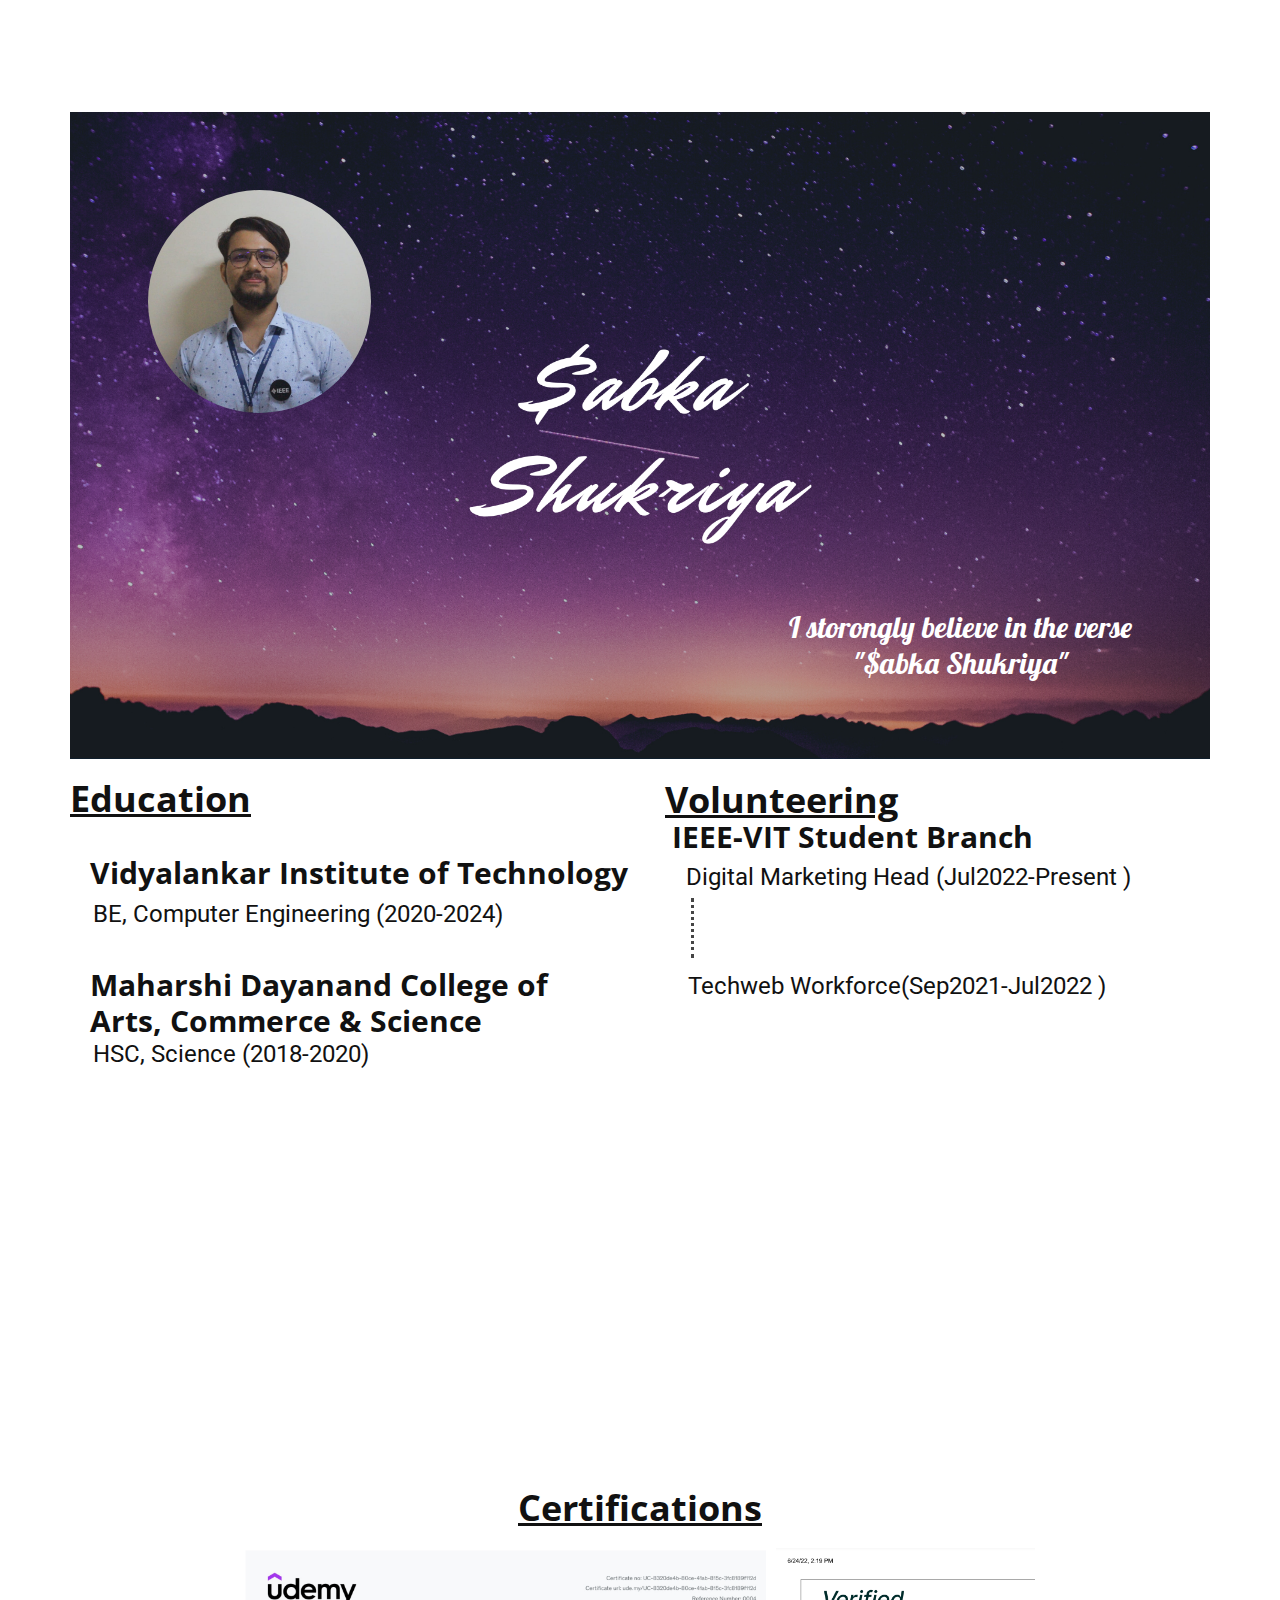
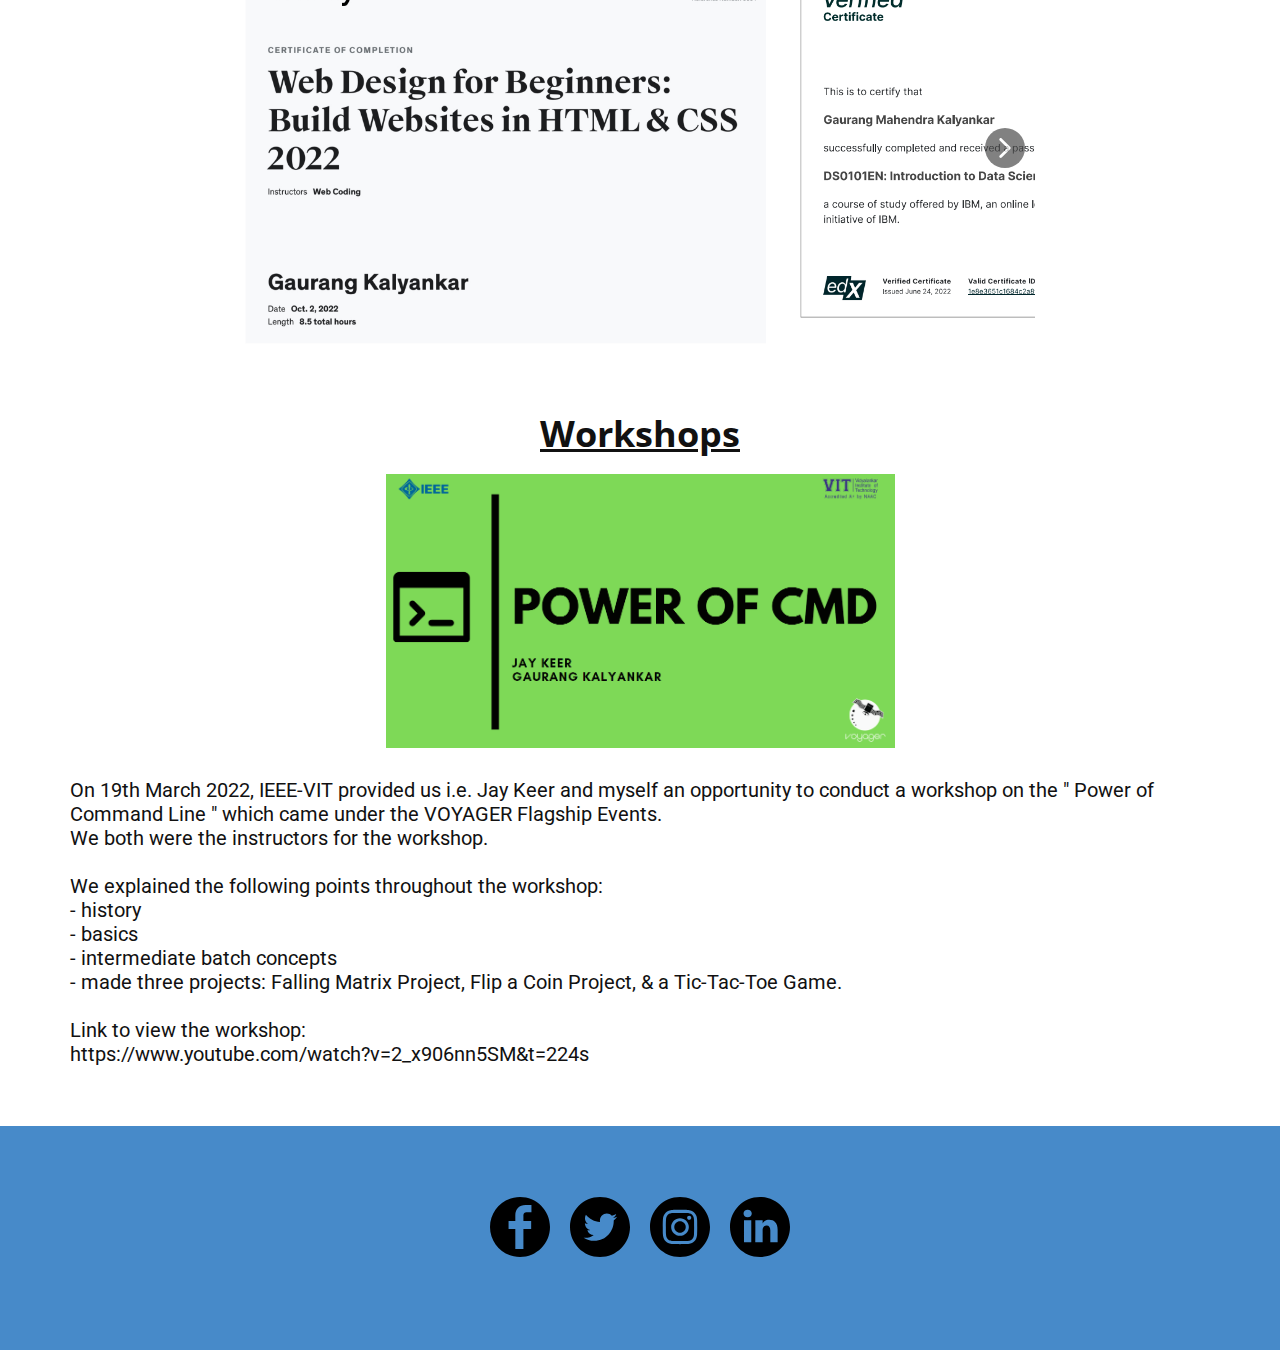
<file: index.html>
<!DOCTYPE html>
<html style="font-size: 16px;" lang="en"><head>
    <meta name="viewport" content="width=device-width, initial-scale=1.0">
    <meta charset="utf-8">
    <meta name="keywords" content="Education, Volunteering, Certifications, Workshops">
    <meta name="description" content="">
    <title>Portfolio</title>
    <link rel="stylesheet" href="nicepage.css" media="screen">
<link rel="stylesheet" href="Portfolio.css" media="screen">
    <script class="u-script" type="text/javascript" src="jquery.js" defer=""></script>
    <script class="u-script" type="text/javascript" src="nicepage.js" defer=""></script>
    <meta name="generator" content="Nicepage 4.20.1, nicepage.com">
    <link id="u-theme-google-font" rel="stylesheet" href="https://fonts.googleapis.com/css?family=Roboto:100,100i,300,300i,400,400i,500,500i,700,700i,900,900i|Open+Sans:300,300i,400,400i,500,500i,600,600i,700,700i,800,800i">
    <link id="u-page-google-font" rel="stylesheet" href="https://fonts.googleapis.com/css?family=Lobster:400">
    
    
    
    
    
    
    <script type="application/ld+json">{
		"@context": "http://schema.org",
		"@type": "Organization",
		"name": ""
}</script>
    <meta name="theme-color" content="#478ac9">
    <meta property="og:title" content="Portfolio">
    <meta property="og:type" content="website">
  </head>
  <body data-home-page="Portfolio.html" data-home-page-title="Portfolio" class="u-body u-xl-mode" data-lang="en"><header class="u-clearfix u-header u-header" id="sec-f6e9"><div class="u-clearfix u-sheet u-sheet-1"></div></header> 
    <section class="u-clearfix u-section-1" id="sec-4660">
      <div class="u-clearfix u-image u-sheet u-image-1" data-image-width="1920" data-image-height="1080">
        <img class="u-image u-image-circle u-image-2" src="images/WhatsAppImage2022-11-01at3.20.30AM.jpeg" alt="" data-image-width="1280" data-image-height="853">
        <h3 class="u-align-center u-custom-font u-font-lobster u-text u-text-default u-text-1">I storongly believe in the verse<br>"$abka Shukriya"
        </h3>
      </div>
    </section>
    <section class="u-clearfix u-section-2" id="sec-cf02">
      <div class="u-clearfix u-sheet u-sheet-1">
        <div class="u-border-3 u-border-grey-dark-1 u-line u-line-vertical u-line-1"></div>
        <h2 class="u-custom-font u-text u-text-default u-text-font u-text-1">Education</h2>
        <h2 class="u-custom-font u-text u-text-default u-text-font u-text-2">Volunteering</h2>
        <h3 class="u-text u-text-body-color u-text-default u-text-3">IEEE-VIT Student Branch</h3>
        <h3 class="u-text u-text-body-color u-text-default u-text-4">Vidyalankar Institute of Technol<span style="font-weight: 700;"></span>ogy
        </h3>
        <h4 class="u-text u-text-default u-text-font u-text-5">Digital Marketing Head (Jul2022-Present )</h4>
        <h4 class="u-text u-text-default u-text-font u-text-6">BE, Computer Engineering (2020-2024)</h4>
        <h3 class="u-text u-text-body-color u-text-7">Maharshi Dayanand College of Arts, Commerce &amp; Science</h3>
        <h4 class="u-text u-text-default u-text-font u-text-8">Techweb Workforce(Sep2021-Jul2022 )</h4>
        <h4 class="u-text u-text-default u-text-font u-text-9">HSC, Science (2018-2020)</h4>
      </div>
    </section>
    <section class="u-clearfix u-section-3" id="sec-0814">
      <div class="u-clearfix u-sheet u-sheet-1">
        <h2 class="u-custom-font u-text u-text-default u-text-font u-text-1">Certifications</h2>
        <div class="u-gallery u-layout-horizontal u-lightbox u-no-transition u-show-text-on-hover u-width-image u-gallery-1">
          <div class="u-gallery-inner"><div class="u-effect-fade u-effect-hover-slide u-gallery-item u-gallery-item-1"><div class="u-back-slide u-back-slide-1" data-image-width="843" data-image-height="647"><img class="u-back-image u-effect-hover-slide-direction-left u-back-image-1" src="images/Screenshot2022-11-01035750.png">
</div><div class="u-over-slide u-shading u-over-slide-1"><h3 class="u-gallery-heading"></h3><p class="u-gallery-text"></p>
</div>
</div><div class="u-effect-fade u-effect-hover-slide u-gallery-item u-gallery-item-2"><div class="u-back-slide u-back-slide-2" data-image-width="1032" data-image-height="712"><img class="u-back-image u-effect-hover-slide-direction-left u-back-image-2" src="images/Screenshot2022-11-01035405.png">
</div><div class="u-over-slide u-shading u-over-slide-2"><h3 class="u-gallery-heading"></h3><p class="u-gallery-text"></p>
</div>
</div><div class="u-effect-fade u-effect-hover-slide u-gallery-item u-gallery-item-3"><div class="u-back-slide u-back-slide-3" data-image-width="2000" data-image-height="1414"><img class="u-back-image u-effect-hover-slide-direction-left u-back-image-3" src="images/GaurangMahendraKalyankar-Certificate.png">
</div><div class="u-over-slide u-shading u-over-slide-3"><h3 class="u-gallery-heading"></h3><p class="u-gallery-text"></p>
</div>
</div><div class="u-effect-fade u-effect-hover-slide u-gallery-item u-gallery-item-4"><div class="u-back-slide u-back-slide-4" data-image-width="1135" data-image-height="900"><img class="u-back-image u-effect-hover-slide-direction-left u-back-image-4" src="images/M001_proof_of_completion.jpg">
</div><div class="u-over-slide u-shading u-over-slide-4"><h3 class="u-gallery-heading"></h3><p class="u-gallery-text"></p>
</div>
</div><div class="u-effect-fade u-effect-hover-slide u-gallery-item u-gallery-item-5"><div class="u-back-slide u-back-slide-5" data-image-width="1049" data-image-height="812"><img class="u-back-image u-effect-hover-slide-direction-left u-back-image-5" src="images/Screenshot2022-11-01035207.png">
</div><div class="u-over-slide u-shading u-over-slide-5"><h3 class="u-gallery-heading"></h3><p class="u-gallery-text"></p>
</div>
</div><div class="u-effect-fade u-effect-hover-slide u-gallery-item u-gallery-item-6"><div class="u-back-slide u-back-slide-6" data-image-width="944" data-image-height="672"><img class="u-back-image u-effect-hover-slide-direction-left u-back-image-6" src="images/Screenshot2022-11-01035507.png">
</div><div class="u-over-slide u-shading u-over-slide-6"><h3 class="u-gallery-heading"></h3><p class="u-gallery-text"></p>
</div>
</div></div>
          <a class="u-absolute-vcenter u-gallery-nav u-gallery-nav-prev u-grey-70 u-icon-circle u-opacity u-opacity-70 u-spacing-10 u-text-white u-gallery-nav-1" href="#" role="button">
            <span aria-hidden="true">
              <svg viewBox="0 0 451.847 451.847"><path d="M97.141,225.92c0-8.095,3.091-16.192,9.259-22.366L300.689,9.27c12.359-12.359,32.397-12.359,44.751,0
c12.354,12.354,12.354,32.388,0,44.748L173.525,225.92l171.903,171.909c12.354,12.354,12.354,32.391,0,44.744
c-12.354,12.365-32.386,12.365-44.745,0l-194.29-194.281C100.226,242.115,97.141,234.018,97.141,225.92z"></path></svg>
            </span>
            <span class="sr-only">
              <svg viewBox="0 0 451.847 451.847"><path d="M97.141,225.92c0-8.095,3.091-16.192,9.259-22.366L300.689,9.27c12.359-12.359,32.397-12.359,44.751,0
c12.354,12.354,12.354,32.388,0,44.748L173.525,225.92l171.903,171.909c12.354,12.354,12.354,32.391,0,44.744
c-12.354,12.365-32.386,12.365-44.745,0l-194.29-194.281C100.226,242.115,97.141,234.018,97.141,225.92z"></path></svg>
            </span>
          </a>
          <a class="u-gallery-nav u-gallery-nav-next u-grey-70 u-icon-circle u-opacity u-opacity-70 u-spacing-10 u-text-white u-gallery-nav-2" href="#" role="button">
            <span aria-hidden="true">
              <svg viewBox="0 0 451.846 451.847"><path d="M345.441,248.292L151.154,442.573c-12.359,12.365-32.397,12.365-44.75,0c-12.354-12.354-12.354-32.391,0-44.744
L278.318,225.92L106.409,54.017c-12.354-12.359-12.354-32.394,0-44.748c12.354-12.359,32.391-12.359,44.75,0l194.287,194.284
c6.177,6.18,9.262,14.271,9.262,22.366C354.708,234.018,351.617,242.115,345.441,248.292z"></path></svg>
            </span>
            <span class="sr-only">
              <svg viewBox="0 0 451.846 451.847"><path d="M345.441,248.292L151.154,442.573c-12.359,12.365-32.397,12.365-44.75,0c-12.354-12.354-12.354-32.391,0-44.744
L278.318,225.92L106.409,54.017c-12.354-12.359-12.354-32.394,0-44.748c12.354-12.359,32.391-12.359,44.75,0l194.287,194.284
c6.177,6.18,9.262,14.271,9.262,22.366C354.708,234.018,351.617,242.115,345.441,248.292z"></path></svg>
            </span>
          </a>
        </div>
      </div>
    </section>
    <section class="u-align-center u-clearfix u-section-4" id="sec-4999">
      <div class="u-clearfix u-sheet u-sheet-1">
        <h2 class="u-custom-font u-text u-text-default u-text-font u-text-1">Workshops</h2>
        <img class="u-image u-image-default u-image-1" src="images/Screenshot2022-11-01040406.png" alt="" data-image-width="1119" data-image-height="637">
        <h5 class="u-align-left u-text u-text-default u-text-font u-text-2">On 19th March 2022, IEEE-VIT provided us i.e. Jay Keer and myself an opportunity to conduct a workshop on the " Power of Command Line " which came under the VOYAGER Flagship Events.<br>We both were the instructors for the workshop. <br>
          <br>We explained the following points throughout the workshop:<br>- history<br>- basics<br>- intermediate batch concepts <br>- made three projects: Falling Matrix Project, Flip a Coin Project, &amp; a Tic-Tac-Toe Game.<br>
          <br>Link to view the workshop:<br>https://www.youtube.com/watch?v=2_x906nn5SM&amp;t=224s
        </h5>
      </div>
    </section>
    <section class="u-clearfix u-palette-1-base u-section-5" id="sec-d0bc">
      <div class="u-clearfix u-sheet u-sheet-1">
        <div class="u-social-icons u-spacing-20 u-social-icons-1">
          <a class="u-social-url" title="facebook" target="_blank" href="https://facebook.com/"><span class="u-icon u-social-facebook u-social-icon u-text-black"><svg class="u-svg-link" preserveAspectRatio="xMidYMin slice" viewBox="0 0 97.75 97.75" style=""><use xmlns:xlink="http://www.w3.org/1999/xlink" xlink:href="#svg-fc9a"></use></svg><svg class="u-svg-content" viewBox="0 0 97.75 97.75" x="0px" y="0px" id="svg-fc9a" style="enable-background:new 0 0 97.75 97.75;"><g><path d="M48.875,0C21.882,0,0,21.882,0,48.875S21.882,97.75,48.875,97.75S97.75,75.868,97.75,48.875S75.868,0,48.875,0z    M67.521,24.89l-6.76,0.003c-5.301,0-6.326,2.519-6.326,6.215v8.15h12.641L67.07,52.023H54.436v32.758H41.251V52.023H30.229V39.258   h11.022v-9.414c0-10.925,6.675-16.875,16.42-16.875l9.851,0.015V24.89L67.521,24.89z"></path>
</g></svg></span>
          </a>
          <a class="u-social-url" title="twitter" target="_blank" href="https://twitter.com/Gaurang___"><span class="u-icon u-social-icon u-social-twitter u-text-black"><svg class="u-svg-link" preserveAspectRatio="xMidYMin slice" viewBox="0 0 512 512" style=""><use xmlns:xlink="http://www.w3.org/1999/xlink" xlink:href="#svg-fdce"></use></svg><svg class="u-svg-content" viewBox="0 0 512 512" id="svg-fdce"><path d="m256 0c-141.363281 0-256 114.636719-256 256s114.636719 256 256 256 256-114.636719 256-256-114.636719-256-256-256zm116.886719 199.601562c.113281 2.519532.167969 5.050782.167969 7.59375 0 77.644532-59.101563 167.179688-167.183594 167.183594h.003906-.003906c-33.183594 0-64.0625-9.726562-90.066406-26.394531 4.597656.542969 9.277343.8125 14.015624.8125 27.53125 0 52.867188-9.390625 72.980469-25.152344-25.722656-.476562-47.410156-17.464843-54.894531-40.8125 3.582031.6875 7.265625 1.0625 11.042969 1.0625 5.363281 0 10.558593-.722656 15.496093-2.070312-26.886718-5.382813-47.140624-29.144531-47.140624-57.597657 0-.265624 0-.503906.007812-.75 7.917969 4.402344 16.972656 7.050782 26.613281 7.347657-15.777343-10.527344-26.148437-28.523438-26.148437-48.910157 0-10.765624 2.910156-20.851562 7.957031-29.535156 28.976563 35.554688 72.28125 58.9375 121.117187 61.394532-1.007812-4.304688-1.527343-8.789063-1.527343-13.398438 0-32.4375 26.316406-58.753906 58.765625-58.753906 16.902344 0 32.167968 7.144531 42.890625 18.566406 13.386719-2.640625 25.957031-7.53125 37.3125-14.261719-4.394531 13.714844-13.707031 25.222657-25.839844 32.5 11.886719-1.421875 23.214844-4.574219 33.742187-9.253906-7.863281 11.785156-17.835937 22.136719-29.308593 30.429687zm0 0"></path></svg></span>
          </a>
          <a class="u-social-url" title="instagram" target="_blank" href="https://instagram.com/gaurangkalyankar"><span class="u-icon u-social-icon u-social-instagram u-text-black"><svg class="u-svg-link" preserveAspectRatio="xMidYMin slice" viewBox="0 0 512 512" style=""><use xmlns:xlink="http://www.w3.org/1999/xlink" xlink:href="#svg-4885"></use></svg><svg class="u-svg-content" viewBox="0 0 512 512" id="svg-4885"><path d="m305 256c0 27.0625-21.9375 49-49 49s-49-21.9375-49-49 21.9375-49 49-49 49 21.9375 49 49zm0 0"></path><path d="m370.59375 169.304688c-2.355469-6.382813-6.113281-12.160157-10.996094-16.902344-4.742187-4.882813-10.515625-8.640625-16.902344-10.996094-5.179687-2.011719-12.960937-4.40625-27.292968-5.058594-15.503906-.707031-20.152344-.859375-59.402344-.859375-39.253906 0-43.902344.148438-59.402344.855469-14.332031.65625-22.117187 3.050781-27.292968 5.0625-6.386719 2.355469-12.164063 6.113281-16.902344 10.996094-4.882813 4.742187-8.640625 10.515625-11 16.902344-2.011719 5.179687-4.40625 12.964843-5.058594 27.296874-.707031 15.5-.859375 20.148438-.859375 59.402344 0 39.25.152344 43.898438.859375 59.402344.652344 14.332031 3.046875 22.113281 5.058594 27.292969 2.359375 6.386719 6.113281 12.160156 10.996094 16.902343 4.742187 4.882813 10.515624 8.640626 16.902343 10.996094 5.179688 2.015625 12.964844 4.410156 27.296875 5.0625 15.5.707032 20.144532.855469 59.398438.855469 39.257812 0 43.90625-.148437 59.402344-.855469 14.332031-.652344 22.117187-3.046875 27.296874-5.0625 12.820313-4.945312 22.953126-15.078125 27.898438-27.898437 2.011719-5.179688 4.40625-12.960938 5.0625-27.292969.707031-15.503906.855469-20.152344.855469-59.402344 0-39.253906-.148438-43.902344-.855469-59.402344-.652344-14.332031-3.046875-22.117187-5.0625-27.296874zm-114.59375 162.179687c-41.691406 0-75.488281-33.792969-75.488281-75.484375s33.796875-75.484375 75.488281-75.484375c41.6875 0 75.484375 33.792969 75.484375 75.484375s-33.796875 75.484375-75.484375 75.484375zm78.46875-136.3125c-9.742188 0-17.640625-7.898437-17.640625-17.640625s7.898437-17.640625 17.640625-17.640625 17.640625 7.898437 17.640625 17.640625c-.003906 9.742188-7.898437 17.640625-17.640625 17.640625zm0 0"></path><path d="m256 0c-141.363281 0-256 114.636719-256 256s114.636719 256 256 256 256-114.636719 256-256-114.636719-256-256-256zm146.113281 316.605469c-.710937 15.648437-3.199219 26.332031-6.832031 35.683593-7.636719 19.746094-23.246094 35.355469-42.992188 42.992188-9.347656 3.632812-20.035156 6.117188-35.679687 6.832031-15.675781.714844-20.683594.886719-60.605469.886719-39.925781 0-44.929687-.171875-60.609375-.886719-15.644531-.714843-26.332031-3.199219-35.679687-6.832031-9.8125-3.691406-18.695313-9.476562-26.039063-16.957031-7.476562-7.339844-13.261719-16.226563-16.953125-26.035157-3.632812-9.347656-6.121094-20.035156-6.832031-35.679687-.722656-15.679687-.890625-20.6875-.890625-60.609375s.167969-44.929688.886719-60.605469c.710937-15.648437 3.195312-26.332031 6.828125-35.683593 3.691406-9.808594 9.480468-18.695313 16.960937-26.035157 7.339844-7.480469 16.226563-13.265625 26.035157-16.957031 9.351562-3.632812 20.035156-6.117188 35.683593-6.832031 15.675781-.714844 20.683594-.886719 60.605469-.886719s44.929688.171875 60.605469.890625c15.648437.710937 26.332031 3.195313 35.683593 6.824219 9.808594 3.691406 18.695313 9.480468 26.039063 16.960937 7.476563 7.34375 13.265625 16.226563 16.953125 26.035157 3.636719 9.351562 6.121094 20.035156 6.835938 35.683593.714843 15.675781.882812 20.683594.882812 60.605469s-.167969 44.929688-.886719 60.605469zm0 0"></path></svg></span>
          </a>
          <a class="u-social-url" title="linkedin"  target="_blank" href="https://www.linkedin.com/in/gaurangkalyankar/" data-type="Custom" title="Custom" href=""><span class="u-icon u-social-custom u-social-icon u-text-black u-icon-4"><svg class="u-svg-link" preserveAspectRatio="xMidYMin slice" viewBox="0 0 512 512" style=""><use xmlns:xlink="http://www.w3.org/1999/xlink" xlink:href="#svg-6e12"></use></svg><svg class="u-svg-content" viewBox="0 0 512 512" id="svg-6e12"><path d="m256 0c-141.363281 0-256 114.636719-256 256s114.636719 256 256 256 256-114.636719 256-256-114.636719-256-256-256zm-74.390625 387h-62.347656v-187.574219h62.347656zm-31.171875-213.1875h-.40625c-20.921875 0-34.453125-14.402344-34.453125-32.402344 0-18.40625 13.945313-32.410156 35.273437-32.410156 21.328126 0 34.453126 14.003906 34.859376 32.410156 0 18-13.53125 32.402344-35.273438 32.402344zm255.984375 213.1875h-62.339844v-100.347656c0-25.21875-9.027343-42.417969-31.585937-42.417969-17.222656 0-27.480469 11.601563-31.988282 22.800781-1.648437 4.007813-2.050781 9.609375-2.050781 15.214844v104.75h-62.34375s.816407-169.976562 0-187.574219h62.34375v26.558594c8.285157-12.78125 23.109375-30.960937 56.1875-30.960937 41.019531 0 71.777344 26.808593 71.777344 84.421874zm0 0"></path></svg></span>
          </a>
        </div>
      </div>
    </section>
    
    
    
    <!-- <section class="u-backlink u-clearfix u-grey-80">
      <a class="u-link" href="https://nicepage.com/website-templates" target="_blank">
        <span>Website Templates</span>
      </a>
      <p class="u-text">
        <span>created with</span>
      </p>
      <a class="u-link" href="" target="_blank">
        <span>Website Builder Software</span>
      </a>. 
    </section> -->
  
</body></html>
</file>
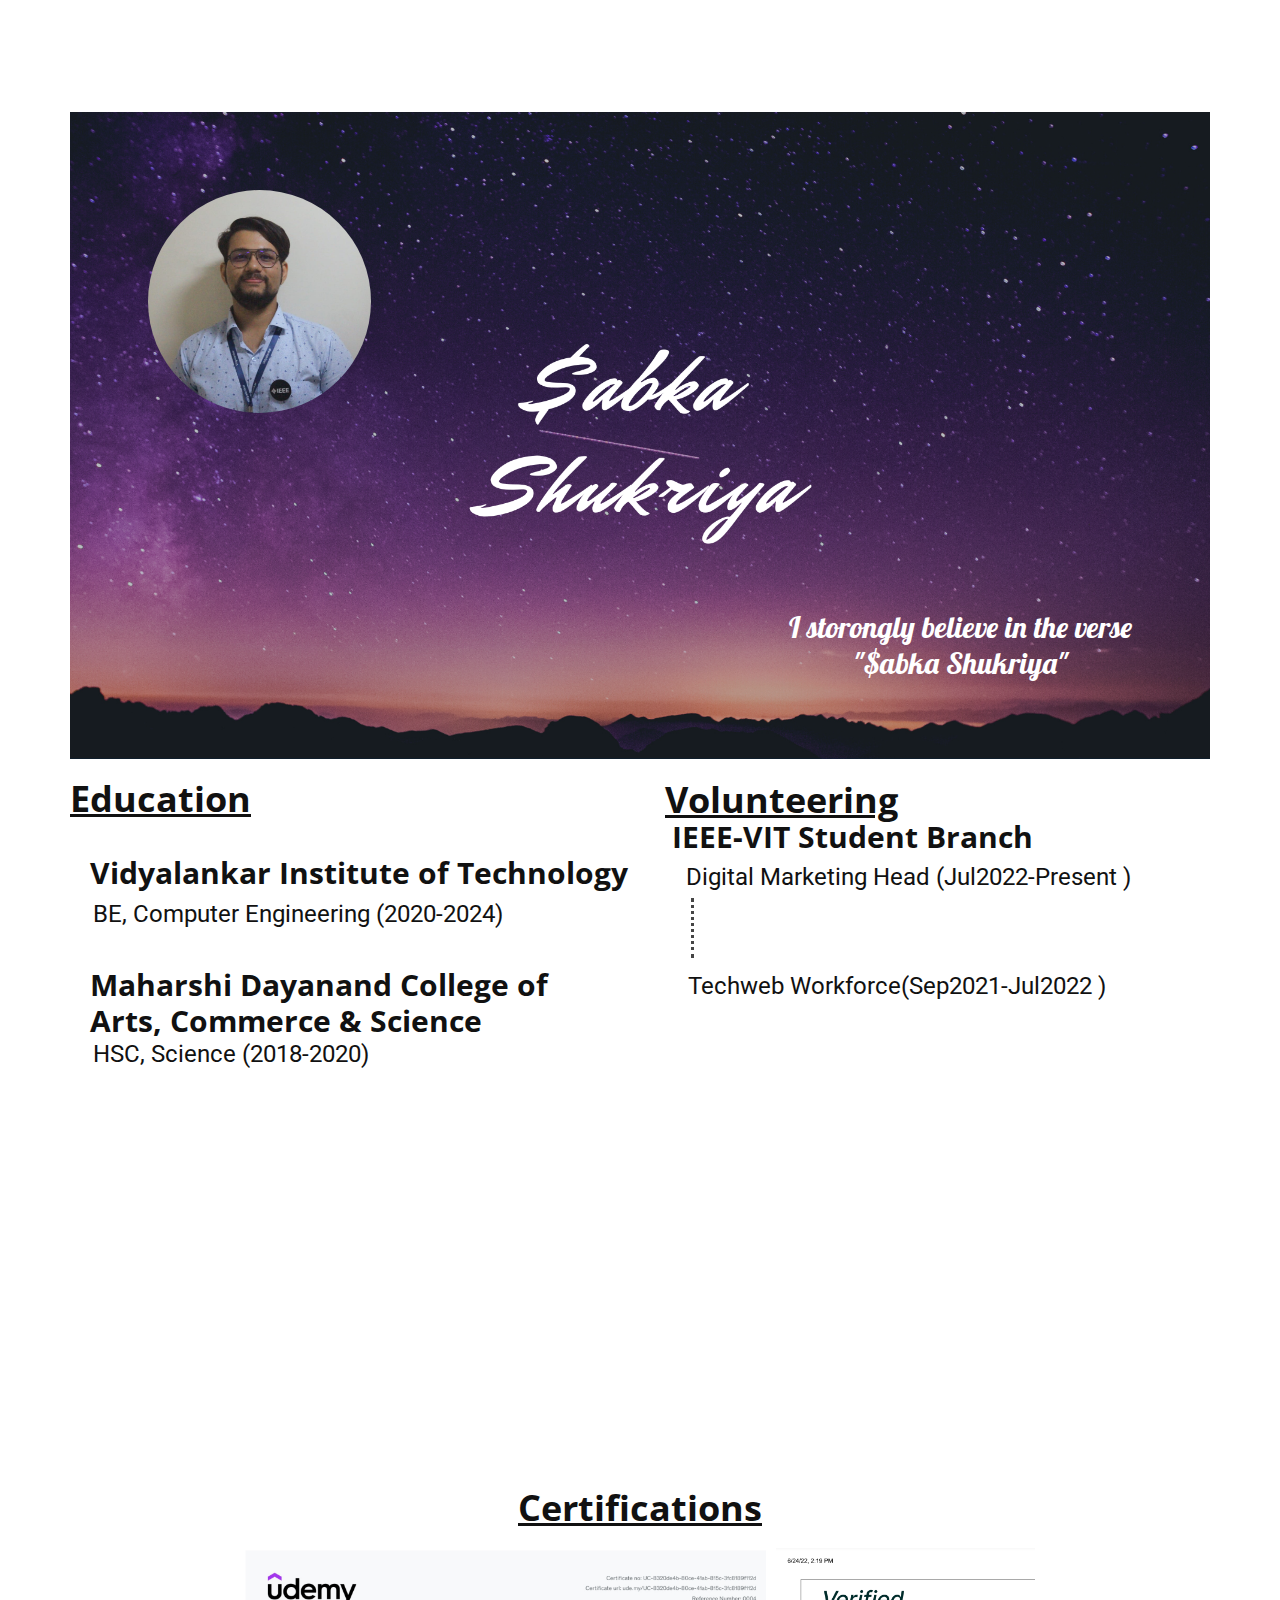
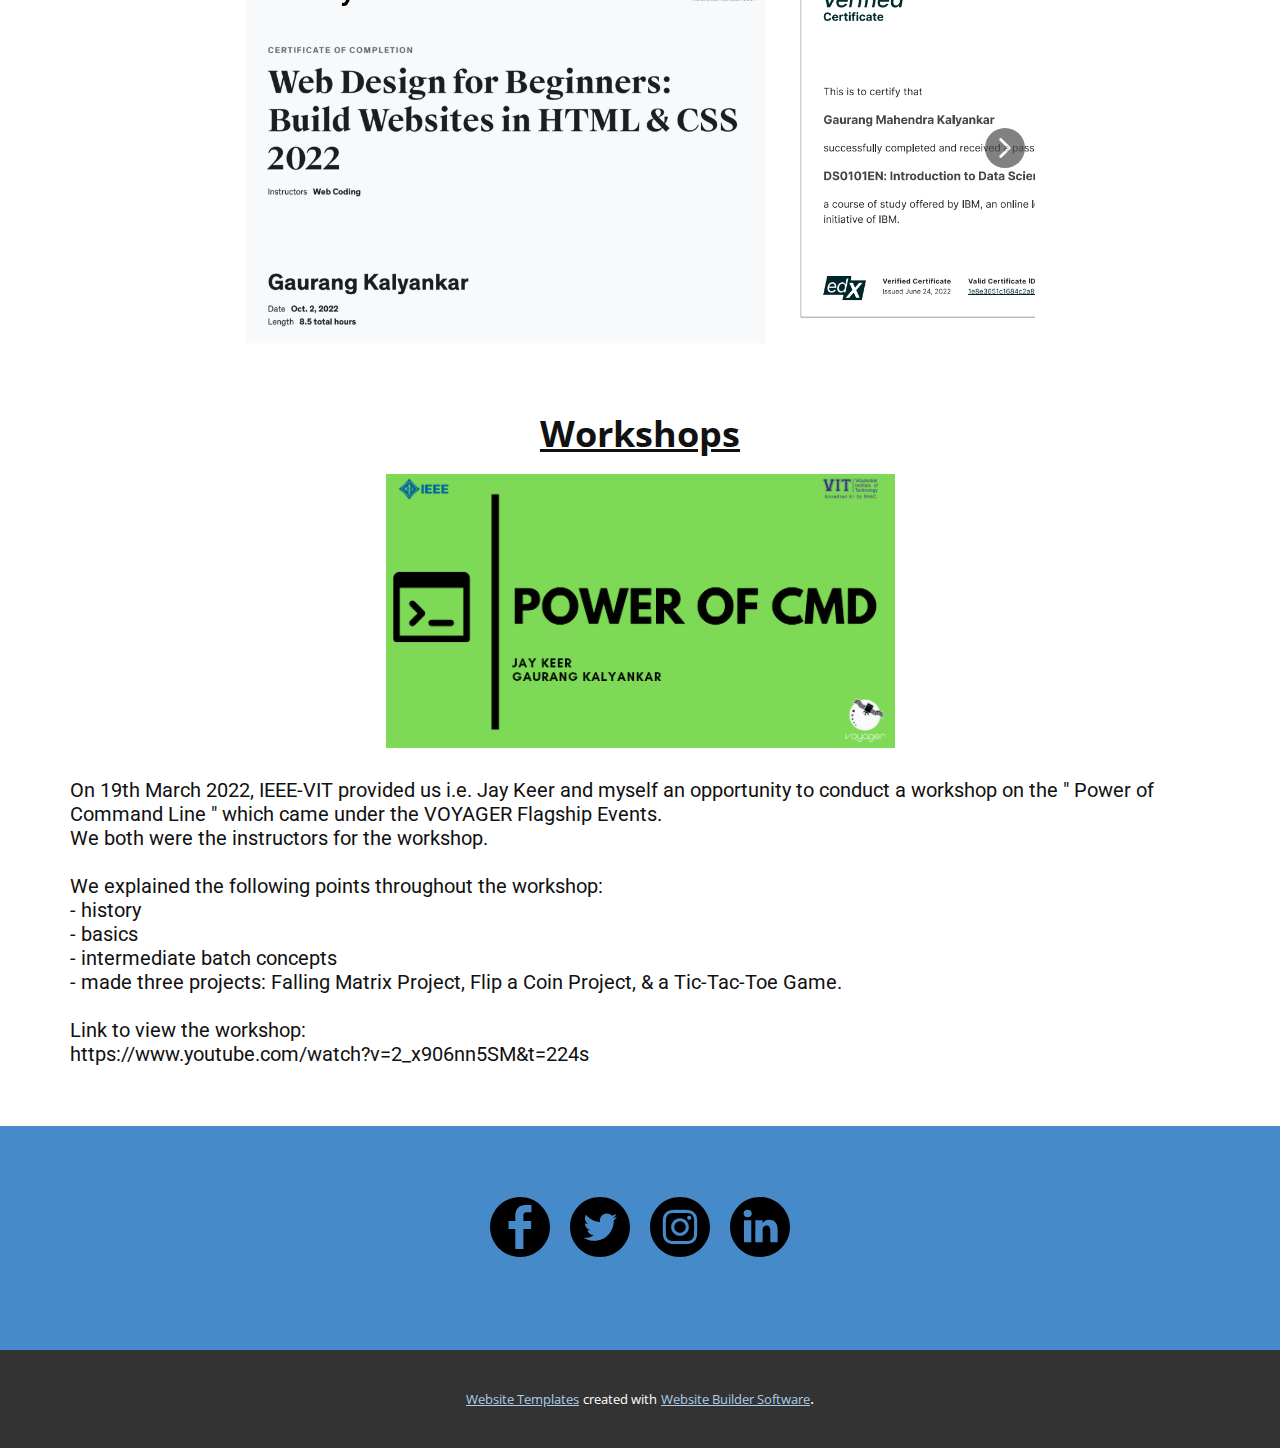
<file: Portfolio.html>
<!DOCTYPE html>
<html style="font-size: 16px;" lang="en"><head>
    <meta name="viewport" content="width=device-width, initial-scale=1.0">
    <meta charset="utf-8">
    <meta name="keywords" content="Education, Volunteering, Certifications, Workshops">
    <meta name="description" content="">
    <title>Portfolio</title>
    <link rel="stylesheet" href="nicepage.css" media="screen">
<link rel="stylesheet" href="Portfolio.css" media="screen">
    <script class="u-script" type="text/javascript" src="jquery.js" defer=""></script>
    <script class="u-script" type="text/javascript" src="nicepage.js" defer=""></script>
    <meta name="generator" content="Nicepage 4.20.1, nicepage.com">
    <link id="u-theme-google-font" rel="stylesheet" href="https://fonts.googleapis.com/css?family=Roboto:100,100i,300,300i,400,400i,500,500i,700,700i,900,900i|Open+Sans:300,300i,400,400i,500,500i,600,600i,700,700i,800,800i">
    <link id="u-page-google-font" rel="stylesheet" href="https://fonts.googleapis.com/css?family=Lobster:400">
    
    
    
    
    
    
    <script type="application/ld+json">{
		"@context": "http://schema.org",
		"@type": "Organization",
		"name": ""
}</script>
    <meta name="theme-color" content="#478ac9">
    <meta property="og:title" content="Portfolio">
    <meta property="og:type" content="website">
  </head>
  <body class="u-body u-xl-mode" data-lang="en"><header class="u-clearfix u-header u-header" id="sec-f6e9"><div class="u-clearfix u-sheet u-sheet-1"></div></header> 
    <section class="u-clearfix u-section-1" id="sec-4660">
      <div class="u-clearfix u-image u-sheet u-image-1" data-image-width="1920" data-image-height="1080">
        <img class="u-image u-image-circle u-image-2" src="images/WhatsAppImage2022-11-01at3.20.30AM.jpeg" alt="" data-image-width="1280" data-image-height="853">
        <h3 class="u-align-center u-custom-font u-font-lobster u-text u-text-default u-text-1">I storongly believe in the verse<br>"$abka Shukriya"
        </h3>
      </div>
    </section>
    <section class="u-clearfix u-section-2" id="sec-cf02">
      <div class="u-clearfix u-sheet u-sheet-1">
        <div class="u-border-3 u-border-grey-dark-1 u-line u-line-vertical u-line-1"></div>
        <h2 class="u-custom-font u-text u-text-default u-text-font u-text-1">Education</h2>
        <h2 class="u-custom-font u-text u-text-default u-text-font u-text-2">Volunteering</h2>
        <h3 class="u-text u-text-body-color u-text-default u-text-3">IEEE-VIT Student Branch</h3>
        <h3 class="u-text u-text-body-color u-text-default u-text-4">Vidyalankar Institute of Technol<span style="font-weight: 700;"></span>ogy
        </h3>
        <h4 class="u-text u-text-default u-text-font u-text-5">Digital Marketing Head (Jul2022-Present )</h4>
        <h4 class="u-text u-text-default u-text-font u-text-6">BE, Computer Engineering (2020-2024)</h4>
        <h3 class="u-text u-text-body-color u-text-7">Maharshi Dayanand College of Arts, Commerce &amp; Science</h3>
        <h4 class="u-text u-text-default u-text-font u-text-8">Techweb Workforce(Sep2021-Jul2022 )</h4>
        <h4 class="u-text u-text-default u-text-font u-text-9">HSC, Science (2018-2020)</h4>
      </div>
    </section>
    <section class="u-clearfix u-section-3" id="sec-0814">
      <div class="u-clearfix u-sheet u-sheet-1">
        <h2 class="u-custom-font u-text u-text-default u-text-font u-text-1">Certifications</h2>
        <div class="u-gallery u-layout-horizontal u-lightbox u-no-transition u-show-text-on-hover u-width-image u-gallery-1">
          <div class="u-gallery-inner"><div class="u-effect-fade u-effect-hover-slide u-gallery-item u-gallery-item-1"><div class="u-back-slide u-back-slide-1" data-image-width="843" data-image-height="647"><img class="u-back-image u-effect-hover-slide-direction-left u-back-image-1" src="images/Screenshot2022-11-01035750.png">
</div><div class="u-over-slide u-shading u-over-slide-1"><h3 class="u-gallery-heading"></h3><p class="u-gallery-text"></p>
</div>
</div><div class="u-effect-fade u-effect-hover-slide u-gallery-item u-gallery-item-2"><div class="u-back-slide u-back-slide-2" data-image-width="1032" data-image-height="712"><img class="u-back-image u-effect-hover-slide-direction-left u-back-image-2" src="images/Screenshot2022-11-01035405.png">
</div><div class="u-over-slide u-shading u-over-slide-2"><h3 class="u-gallery-heading"></h3><p class="u-gallery-text"></p>
</div>
</div><div class="u-effect-fade u-effect-hover-slide u-gallery-item u-gallery-item-3"><div class="u-back-slide u-back-slide-3" data-image-width="2000" data-image-height="1414"><img class="u-back-image u-effect-hover-slide-direction-left u-back-image-3" src="images/GaurangMahendraKalyankar-Certificate.png">
</div><div class="u-over-slide u-shading u-over-slide-3"><h3 class="u-gallery-heading"></h3><p class="u-gallery-text"></p>
</div>
</div><div class="u-effect-fade u-effect-hover-slide u-gallery-item u-gallery-item-4"><div class="u-back-slide u-back-slide-4" data-image-width="1135" data-image-height="900"><img class="u-back-image u-effect-hover-slide-direction-left u-back-image-4" src="images/M001_proof_of_completion.jpg">
</div><div class="u-over-slide u-shading u-over-slide-4"><h3 class="u-gallery-heading"></h3><p class="u-gallery-text"></p>
</div>
</div><div class="u-effect-fade u-effect-hover-slide u-gallery-item u-gallery-item-5"><div class="u-back-slide u-back-slide-5" data-image-width="1049" data-image-height="812"><img class="u-back-image u-effect-hover-slide-direction-left u-back-image-5" src="images/Screenshot2022-11-01035207.png">
</div><div class="u-over-slide u-shading u-over-slide-5"><h3 class="u-gallery-heading"></h3><p class="u-gallery-text"></p>
</div>
</div><div class="u-effect-fade u-effect-hover-slide u-gallery-item u-gallery-item-6"><div class="u-back-slide u-back-slide-6" data-image-width="944" data-image-height="672"><img class="u-back-image u-effect-hover-slide-direction-left u-back-image-6" src="images/Screenshot2022-11-01035507.png">
</div><div class="u-over-slide u-shading u-over-slide-6"><h3 class="u-gallery-heading"></h3><p class="u-gallery-text"></p>
</div>
</div></div>
          <a class="u-absolute-vcenter u-gallery-nav u-gallery-nav-prev u-grey-70 u-icon-circle u-opacity u-opacity-70 u-spacing-10 u-text-white u-gallery-nav-1" href="#" role="button">
            <span aria-hidden="true">
              <svg viewBox="0 0 451.847 451.847"><path d="M97.141,225.92c0-8.095,3.091-16.192,9.259-22.366L300.689,9.27c12.359-12.359,32.397-12.359,44.751,0
c12.354,12.354,12.354,32.388,0,44.748L173.525,225.92l171.903,171.909c12.354,12.354,12.354,32.391,0,44.744
c-12.354,12.365-32.386,12.365-44.745,0l-194.29-194.281C100.226,242.115,97.141,234.018,97.141,225.92z"></path></svg>
            </span>
            <span class="sr-only">
              <svg viewBox="0 0 451.847 451.847"><path d="M97.141,225.92c0-8.095,3.091-16.192,9.259-22.366L300.689,9.27c12.359-12.359,32.397-12.359,44.751,0
c12.354,12.354,12.354,32.388,0,44.748L173.525,225.92l171.903,171.909c12.354,12.354,12.354,32.391,0,44.744
c-12.354,12.365-32.386,12.365-44.745,0l-194.29-194.281C100.226,242.115,97.141,234.018,97.141,225.92z"></path></svg>
            </span>
          </a>
          <a class="u-gallery-nav u-gallery-nav-next u-grey-70 u-icon-circle u-opacity u-opacity-70 u-spacing-10 u-text-white u-gallery-nav-2" href="#" role="button">
            <span aria-hidden="true">
              <svg viewBox="0 0 451.846 451.847"><path d="M345.441,248.292L151.154,442.573c-12.359,12.365-32.397,12.365-44.75,0c-12.354-12.354-12.354-32.391,0-44.744
L278.318,225.92L106.409,54.017c-12.354-12.359-12.354-32.394,0-44.748c12.354-12.359,32.391-12.359,44.75,0l194.287,194.284
c6.177,6.18,9.262,14.271,9.262,22.366C354.708,234.018,351.617,242.115,345.441,248.292z"></path></svg>
            </span>
            <span class="sr-only">
              <svg viewBox="0 0 451.846 451.847"><path d="M345.441,248.292L151.154,442.573c-12.359,12.365-32.397,12.365-44.75,0c-12.354-12.354-12.354-32.391,0-44.744
L278.318,225.92L106.409,54.017c-12.354-12.359-12.354-32.394,0-44.748c12.354-12.359,32.391-12.359,44.75,0l194.287,194.284
c6.177,6.18,9.262,14.271,9.262,22.366C354.708,234.018,351.617,242.115,345.441,248.292z"></path></svg>
            </span>
          </a>
        </div>
      </div>
    </section>
    <section class="u-align-center u-clearfix u-section-4" id="sec-4999">
      <div class="u-clearfix u-sheet u-sheet-1">
        <h2 class="u-custom-font u-text u-text-default u-text-font u-text-1">Workshops</h2>
        <img class="u-image u-image-default u-image-1" src="images/Screenshot2022-11-01040406.png" alt="" data-image-width="1119" data-image-height="637">
        <h5 class="u-align-left u-text u-text-default u-text-font u-text-2">On 19th March 2022, IEEE-VIT provided us i.e. Jay Keer and myself an opportunity to conduct a workshop on the " Power of Command Line " which came under the VOYAGER Flagship Events.<br>We both were the instructors for the workshop. <br>
          <br>We explained the following points throughout the workshop:<br>- history<br>- basics<br>- intermediate batch concepts <br>- made three projects: Falling Matrix Project, Flip a Coin Project, &amp; a Tic-Tac-Toe Game.<br>
          <br>Link to view the workshop:<br>https://www.youtube.com/watch?v=2_x906nn5SM&amp;t=224s
        </h5>
      </div>
    </section>
    <section class="u-clearfix u-palette-1-base u-section-5" id="sec-d0bc">
      <div class="u-clearfix u-sheet u-sheet-1">
        <div class="u-social-icons u-spacing-20 u-social-icons-1">
          <a class="u-social-url" title="facebook" target="_blank" href="https://facebook.com/name"><span class="u-icon u-social-facebook u-social-icon u-text-black"><svg class="u-svg-link" preserveAspectRatio="xMidYMin slice" viewBox="0 0 97.75 97.75" style=""><use xmlns:xlink="http://www.w3.org/1999/xlink" xlink:href="#svg-fc9a"></use></svg><svg class="u-svg-content" viewBox="0 0 97.75 97.75" x="0px" y="0px" id="svg-fc9a" style="enable-background:new 0 0 97.75 97.75;"><g><path d="M48.875,0C21.882,0,0,21.882,0,48.875S21.882,97.75,48.875,97.75S97.75,75.868,97.75,48.875S75.868,0,48.875,0z    M67.521,24.89l-6.76,0.003c-5.301,0-6.326,2.519-6.326,6.215v8.15h12.641L67.07,52.023H54.436v32.758H41.251V52.023H30.229V39.258   h11.022v-9.414c0-10.925,6.675-16.875,16.42-16.875l9.851,0.015V24.89L67.521,24.89z"></path>
</g></svg></span>
          </a>
          <a class="u-social-url" title="twitter" target="_blank" href="https://twitter.com/name"><span class="u-icon u-social-icon u-social-twitter u-text-black"><svg class="u-svg-link" preserveAspectRatio="xMidYMin slice" viewBox="0 0 512 512" style=""><use xmlns:xlink="http://www.w3.org/1999/xlink" xlink:href="#svg-fdce"></use></svg><svg class="u-svg-content" viewBox="0 0 512 512" id="svg-fdce"><path d="m256 0c-141.363281 0-256 114.636719-256 256s114.636719 256 256 256 256-114.636719 256-256-114.636719-256-256-256zm116.886719 199.601562c.113281 2.519532.167969 5.050782.167969 7.59375 0 77.644532-59.101563 167.179688-167.183594 167.183594h.003906-.003906c-33.183594 0-64.0625-9.726562-90.066406-26.394531 4.597656.542969 9.277343.8125 14.015624.8125 27.53125 0 52.867188-9.390625 72.980469-25.152344-25.722656-.476562-47.410156-17.464843-54.894531-40.8125 3.582031.6875 7.265625 1.0625 11.042969 1.0625 5.363281 0 10.558593-.722656 15.496093-2.070312-26.886718-5.382813-47.140624-29.144531-47.140624-57.597657 0-.265624 0-.503906.007812-.75 7.917969 4.402344 16.972656 7.050782 26.613281 7.347657-15.777343-10.527344-26.148437-28.523438-26.148437-48.910157 0-10.765624 2.910156-20.851562 7.957031-29.535156 28.976563 35.554688 72.28125 58.9375 121.117187 61.394532-1.007812-4.304688-1.527343-8.789063-1.527343-13.398438 0-32.4375 26.316406-58.753906 58.765625-58.753906 16.902344 0 32.167968 7.144531 42.890625 18.566406 13.386719-2.640625 25.957031-7.53125 37.3125-14.261719-4.394531 13.714844-13.707031 25.222657-25.839844 32.5 11.886719-1.421875 23.214844-4.574219 33.742187-9.253906-7.863281 11.785156-17.835937 22.136719-29.308593 30.429687zm0 0"></path></svg></span>
          </a>
          <a class="u-social-url" title="instagram" target="_blank" href="https://instagram.com/name"><span class="u-icon u-social-icon u-social-instagram u-text-black"><svg class="u-svg-link" preserveAspectRatio="xMidYMin slice" viewBox="0 0 512 512" style=""><use xmlns:xlink="http://www.w3.org/1999/xlink" xlink:href="#svg-4885"></use></svg><svg class="u-svg-content" viewBox="0 0 512 512" id="svg-4885"><path d="m305 256c0 27.0625-21.9375 49-49 49s-49-21.9375-49-49 21.9375-49 49-49 49 21.9375 49 49zm0 0"></path><path d="m370.59375 169.304688c-2.355469-6.382813-6.113281-12.160157-10.996094-16.902344-4.742187-4.882813-10.515625-8.640625-16.902344-10.996094-5.179687-2.011719-12.960937-4.40625-27.292968-5.058594-15.503906-.707031-20.152344-.859375-59.402344-.859375-39.253906 0-43.902344.148438-59.402344.855469-14.332031.65625-22.117187 3.050781-27.292968 5.0625-6.386719 2.355469-12.164063 6.113281-16.902344 10.996094-4.882813 4.742187-8.640625 10.515625-11 16.902344-2.011719 5.179687-4.40625 12.964843-5.058594 27.296874-.707031 15.5-.859375 20.148438-.859375 59.402344 0 39.25.152344 43.898438.859375 59.402344.652344 14.332031 3.046875 22.113281 5.058594 27.292969 2.359375 6.386719 6.113281 12.160156 10.996094 16.902343 4.742187 4.882813 10.515624 8.640626 16.902343 10.996094 5.179688 2.015625 12.964844 4.410156 27.296875 5.0625 15.5.707032 20.144532.855469 59.398438.855469 39.257812 0 43.90625-.148437 59.402344-.855469 14.332031-.652344 22.117187-3.046875 27.296874-5.0625 12.820313-4.945312 22.953126-15.078125 27.898438-27.898437 2.011719-5.179688 4.40625-12.960938 5.0625-27.292969.707031-15.503906.855469-20.152344.855469-59.402344 0-39.253906-.148438-43.902344-.855469-59.402344-.652344-14.332031-3.046875-22.117187-5.0625-27.296874zm-114.59375 162.179687c-41.691406 0-75.488281-33.792969-75.488281-75.484375s33.796875-75.484375 75.488281-75.484375c41.6875 0 75.484375 33.792969 75.484375 75.484375s-33.796875 75.484375-75.484375 75.484375zm78.46875-136.3125c-9.742188 0-17.640625-7.898437-17.640625-17.640625s7.898437-17.640625 17.640625-17.640625 17.640625 7.898437 17.640625 17.640625c-.003906 9.742188-7.898437 17.640625-17.640625 17.640625zm0 0"></path><path d="m256 0c-141.363281 0-256 114.636719-256 256s114.636719 256 256 256 256-114.636719 256-256-114.636719-256-256-256zm146.113281 316.605469c-.710937 15.648437-3.199219 26.332031-6.832031 35.683593-7.636719 19.746094-23.246094 35.355469-42.992188 42.992188-9.347656 3.632812-20.035156 6.117188-35.679687 6.832031-15.675781.714844-20.683594.886719-60.605469.886719-39.925781 0-44.929687-.171875-60.609375-.886719-15.644531-.714843-26.332031-3.199219-35.679687-6.832031-9.8125-3.691406-18.695313-9.476562-26.039063-16.957031-7.476562-7.339844-13.261719-16.226563-16.953125-26.035157-3.632812-9.347656-6.121094-20.035156-6.832031-35.679687-.722656-15.679687-.890625-20.6875-.890625-60.609375s.167969-44.929688.886719-60.605469c.710937-15.648437 3.195312-26.332031 6.828125-35.683593 3.691406-9.808594 9.480468-18.695313 16.960937-26.035157 7.339844-7.480469 16.226563-13.265625 26.035157-16.957031 9.351562-3.632812 20.035156-6.117188 35.683593-6.832031 15.675781-.714844 20.683594-.886719 60.605469-.886719s44.929688.171875 60.605469.890625c15.648437.710937 26.332031 3.195313 35.683593 6.824219 9.808594 3.691406 18.695313 9.480468 26.039063 16.960937 7.476563 7.34375 13.265625 16.226563 16.953125 26.035157 3.636719 9.351562 6.121094 20.035156 6.835938 35.683593.714843 15.675781.882812 20.683594.882812 60.605469s-.167969 44.929688-.886719 60.605469zm0 0"></path></svg></span>
          </a>
          <a class="u-social-url" target="_blank" data-type="Custom" title="Custom" href=""><span class="u-icon u-social-custom u-social-icon u-text-black u-icon-4"><svg class="u-svg-link" preserveAspectRatio="xMidYMin slice" viewBox="0 0 512 512" style=""><use xmlns:xlink="http://www.w3.org/1999/xlink" xlink:href="#svg-6e12"></use></svg><svg class="u-svg-content" viewBox="0 0 512 512" id="svg-6e12"><path d="m256 0c-141.363281 0-256 114.636719-256 256s114.636719 256 256 256 256-114.636719 256-256-114.636719-256-256-256zm-74.390625 387h-62.347656v-187.574219h62.347656zm-31.171875-213.1875h-.40625c-20.921875 0-34.453125-14.402344-34.453125-32.402344 0-18.40625 13.945313-32.410156 35.273437-32.410156 21.328126 0 34.453126 14.003906 34.859376 32.410156 0 18-13.53125 32.402344-35.273438 32.402344zm255.984375 213.1875h-62.339844v-100.347656c0-25.21875-9.027343-42.417969-31.585937-42.417969-17.222656 0-27.480469 11.601563-31.988282 22.800781-1.648437 4.007813-2.050781 9.609375-2.050781 15.214844v104.75h-62.34375s.816407-169.976562 0-187.574219h62.34375v26.558594c8.285157-12.78125 23.109375-30.960937 56.1875-30.960937 41.019531 0 71.777344 26.808593 71.777344 84.421874zm0 0"></path></svg></span>
          </a>
        </div>
      </div>
    </section>
    
    
    
    <section class="u-backlink u-clearfix u-grey-80">
      <a class="u-link" href="https://nicepage.com/website-templates" target="_blank">
        <span>Website Templates</span>
      </a>
      <p class="u-text">
        <span>created with</span>
      </p>
      <a class="u-link" href="" target="_blank">
        <span>Website Builder Software</span>
      </a>. 
    </section>
  
</body></html>
</file>
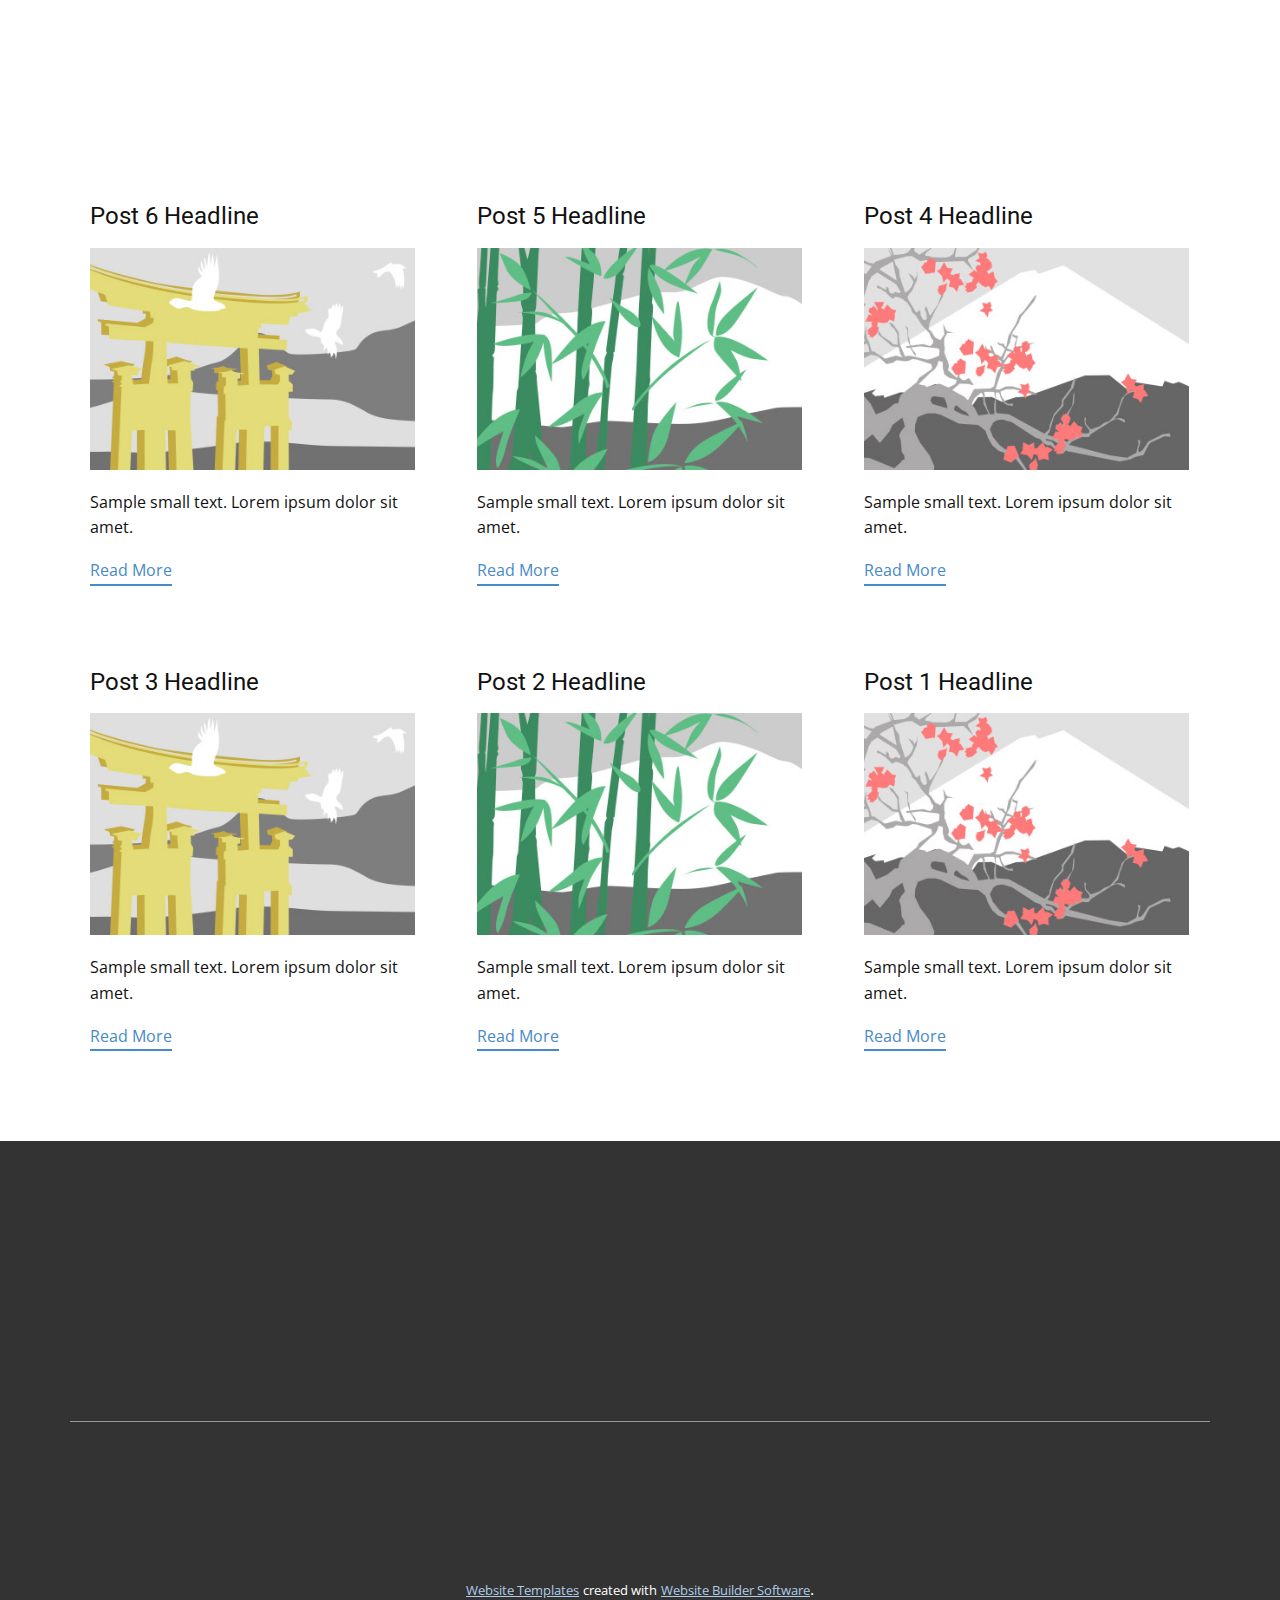
<file: blog/blog.html>
<!DOCTYPE html>
<html style="font-size: 16px;" lang="en"><head>
    <meta name="viewport" content="width=device-width, initial-scale=1.0">
    <meta charset="utf-8">
    <meta name="keywords" content="">
    <meta name="description" content="">
    <title>Blog Template</title>
    <link rel="stylesheet" href="../nicepage.css" media="screen">
<link rel="stylesheet" href="../Blog-Template.css" media="screen">
    <script class="u-script" type="text/javascript" src="../jquery.js" defer=""></script>
    <script class="u-script" type="text/javascript" src="../nicepage.js" defer=""></script>
    <meta name="generator" content="Nicepage 4.20.1, nicepage.com">
    <link id="u-theme-google-font" rel="stylesheet" href="https://fonts.googleapis.com/css?family=Roboto:100,100i,300,300i,400,400i,500,500i,700,700i,900,900i|Open+Sans:300,300i,400,400i,500,500i,600,600i,700,700i,800,800i">
    
    
    <script type="application/ld+json">{
		"@context": "http://schema.org",
		"@type": "Organization",
		"name": ""
}</script>
    <meta name="theme-color" content="#478ac9">
  </head>
  <body class="u-body u-xl-mode" data-lang="en"><header class="u-clearfix u-header u-header" id="sec-f6e9"><div class="u-clearfix u-sheet u-sheet-1"></div></header>
    <section class="u-clearfix u-section-1" id="sec-5b2a">
      <div class="u-clearfix u-sheet u-valign-middle u-sheet-1"><!--blog--><!--blog_options_json--><!--{"type":"Recent","source":"","tags":"","count":""}--><!--/blog_options_json-->
        <div class="u-blog u-expanded-width u-repeater u-repeater-1"><!--blog_post-->
          <div class="u-blog-post u-container-style u-repeater-item u-white u-repeater-item-1">
            <div class="u-container-layout u-similar-container u-valign-top u-container-layout-1"><!--blog_post_header-->
              <h4 class="u-blog-control u-text u-text-1">
                <a class="u-post-header-link" href="../blog/post-5.html">Post 6 Headline</a>
              </h4><!--/blog_post_header--><!--blog_post_image-->
              <a class="u-post-header-link" href="../blog/post-5.html"><img alt="" class="u-blog-control u-expanded-width u-image u-image-default u-image-1" src="../images/8ad73f3c.jpeg"></a><!--/blog_post_image--><!--blog_post_content-->
              <div class="u-blog-control u-post-content u-text u-text-2 fr-view">Sample small text. Lorem ipsum dolor sit amet.</div><!--/blog_post_content--><!--blog_post_readmore-->
              <a href="../blog/post-5.html" class="u-blog-control u-border-2 u-border-palette-1-base u-btn u-btn-rectangle u-button-style u-none u-btn-1"><!--blog_post_readmore_content--><!--options_json--><!--{"content":"","defaultValue":"Read More"}--><!--/options_json-->Read More<!--/blog_post_readmore_content--></a><!--/blog_post_readmore-->
            </div>
          </div><div class="u-blog-post u-container-style u-repeater-item u-video-cover u-white">
            <div class="u-container-layout u-similar-container u-valign-top u-container-layout-2"><!--blog_post_header-->
              <h4 class="u-blog-control u-text u-text-3">
                <a class="u-post-header-link" href="../blog/post-4.html">Post 5 Headline</a>
              </h4><!--/blog_post_header--><!--blog_post_image-->
              <a class="u-post-header-link" href="../blog/post-4.html"><img alt="" class="u-blog-control u-expanded-width u-image u-image-default u-image-2" src="../images/68f64b9d.jpeg"></a><!--/blog_post_image--><!--blog_post_content-->
              <div class="u-blog-control u-post-content u-text u-text-4 fr-view">Sample small text. Lorem ipsum dolor sit amet.</div><!--/blog_post_content--><!--blog_post_readmore-->
              <a href="../blog/post-4.html" class="u-blog-control u-border-2 u-border-palette-1-base u-btn u-btn-rectangle u-button-style u-none u-btn-2"><!--blog_post_readmore_content--><!--options_json--><!--{"content":"","defaultValue":"Read More"}--><!--/options_json-->Read More<!--/blog_post_readmore_content--></a><!--/blog_post_readmore-->
            </div>
          </div><div class="u-blog-post u-container-style u-repeater-item u-video-cover u-white">
            <div class="u-container-layout u-similar-container u-valign-top u-container-layout-3"><!--blog_post_header-->
              <h4 class="u-blog-control u-text u-text-5">
                <a class="u-post-header-link" href="../blog/post-3.html">Post 4 Headline</a>
              </h4><!--/blog_post_header--><!--blog_post_image-->
              <a class="u-post-header-link" href="../blog/post-3.html"><img alt="" class="u-blog-control u-expanded-width u-image u-image-default u-image-3" src="../images/0fd3416c.jpeg"></a><!--/blog_post_image--><!--blog_post_content-->
              <div class="u-blog-control u-post-content u-text u-text-6 fr-view">Sample small text. Lorem ipsum dolor sit amet.</div><!--/blog_post_content--><!--blog_post_readmore-->
              <a href="../blog/post-3.html" class="u-blog-control u-border-2 u-border-palette-1-base u-btn u-btn-rectangle u-button-style u-none u-btn-3"><!--blog_post_readmore_content--><!--options_json--><!--{"content":"","defaultValue":"Read More"}--><!--/options_json-->Read More<!--/blog_post_readmore_content--></a><!--/blog_post_readmore-->
            </div>
          </div><div class="u-blog-post u-container-style u-repeater-item u-white u-repeater-item-1">
            <div class="u-container-layout u-similar-container u-valign-top u-container-layout-1"><!--blog_post_header-->
              <h4 class="u-blog-control u-text u-text-1">
                <a class="u-post-header-link" href="../blog/post-2.html">Post 3 Headline</a>
              </h4><!--/blog_post_header--><!--blog_post_image-->
              <a class="u-post-header-link" href="../blog/post-2.html"><img alt="" class="u-blog-control u-expanded-width u-image u-image-default u-image-1" src="../images/8ad73f3c.jpeg"></a><!--/blog_post_image--><!--blog_post_content-->
              <div class="u-blog-control u-post-content u-text u-text-2 fr-view">Sample small text. Lorem ipsum dolor sit amet.</div><!--/blog_post_content--><!--blog_post_readmore-->
              <a href="../blog/post-2.html" class="u-blog-control u-border-2 u-border-palette-1-base u-btn u-btn-rectangle u-button-style u-none u-btn-1"><!--blog_post_readmore_content--><!--options_json--><!--{"content":"","defaultValue":"Read More"}--><!--/options_json-->Read More<!--/blog_post_readmore_content--></a><!--/blog_post_readmore-->
            </div>
          </div><div class="u-blog-post u-container-style u-repeater-item u-video-cover u-white">
            <div class="u-container-layout u-similar-container u-valign-top u-container-layout-2"><!--blog_post_header-->
              <h4 class="u-blog-control u-text u-text-3">
                <a class="u-post-header-link" href="../blog/post-1.html">Post 2 Headline</a>
              </h4><!--/blog_post_header--><!--blog_post_image-->
              <a class="u-post-header-link" href="../blog/post-1.html"><img alt="" class="u-blog-control u-expanded-width u-image u-image-default u-image-2" src="../images/68f64b9d.jpeg"></a><!--/blog_post_image--><!--blog_post_content-->
              <div class="u-blog-control u-post-content u-text u-text-4 fr-view">Sample small text. Lorem ipsum dolor sit amet.</div><!--/blog_post_content--><!--blog_post_readmore-->
              <a href="../blog/post-1.html" class="u-blog-control u-border-2 u-border-palette-1-base u-btn u-btn-rectangle u-button-style u-none u-btn-2"><!--blog_post_readmore_content--><!--options_json--><!--{"content":"","defaultValue":"Read More"}--><!--/options_json-->Read More<!--/blog_post_readmore_content--></a><!--/blog_post_readmore-->
            </div>
          </div><div class="u-blog-post u-container-style u-repeater-item u-video-cover u-white">
            <div class="u-container-layout u-similar-container u-valign-top u-container-layout-3"><!--blog_post_header-->
              <h4 class="u-blog-control u-text u-text-5">
                <a class="u-post-header-link" href="../blog/post.html">Post 1 Headline</a>
              </h4><!--/blog_post_header--><!--blog_post_image-->
              <a class="u-post-header-link" href="../blog/post.html"><img alt="" class="u-blog-control u-expanded-width u-image u-image-default u-image-3" src="../images/0fd3416c.jpeg"></a><!--/blog_post_image--><!--blog_post_content-->
              <div class="u-blog-control u-post-content u-text u-text-6 fr-view">Sample small text. Lorem ipsum dolor sit amet.</div><!--/blog_post_content--><!--blog_post_readmore-->
              <a href="../blog/post.html" class="u-blog-control u-border-2 u-border-palette-1-base u-btn u-btn-rectangle u-button-style u-none u-btn-3"><!--blog_post_readmore_content--><!--options_json--><!--{"content":"","defaultValue":"Read More"}--><!--/options_json-->Read More<!--/blog_post_readmore_content--></a><!--/blog_post_readmore-->
            </div>
          </div><!--/blog_post--><!--blog_post-->
          <!--/blog_post--><!--blog_post-->
          <!--/blog_post-->
        </div><!--/blog-->
      </div>
    </section>
    
    
    <footer class="u-clearfix u-footer u-grey-80" id="sec-8f7c"><div class="u-clearfix u-sheet u-sheet-1">
        <div class="u-border-1 u-border-white u-expanded-width u-line u-line-horizontal u-opacity u-opacity-50 u-line-1"></div>
      </div></footer>
    <section class="u-backlink u-clearfix u-grey-80">
      <a class="u-link" href="https://nicepage.com/website-templates" target="_blank">
        <span>Website Templates</span>
      </a>
      <p class="u-text">
        <span>created with</span>
      </p>
      <a class="u-link" href="" target="_blank">
        <span>Website Builder Software</span>
      </a>. 
    </section>
  
</body></html>
</file>
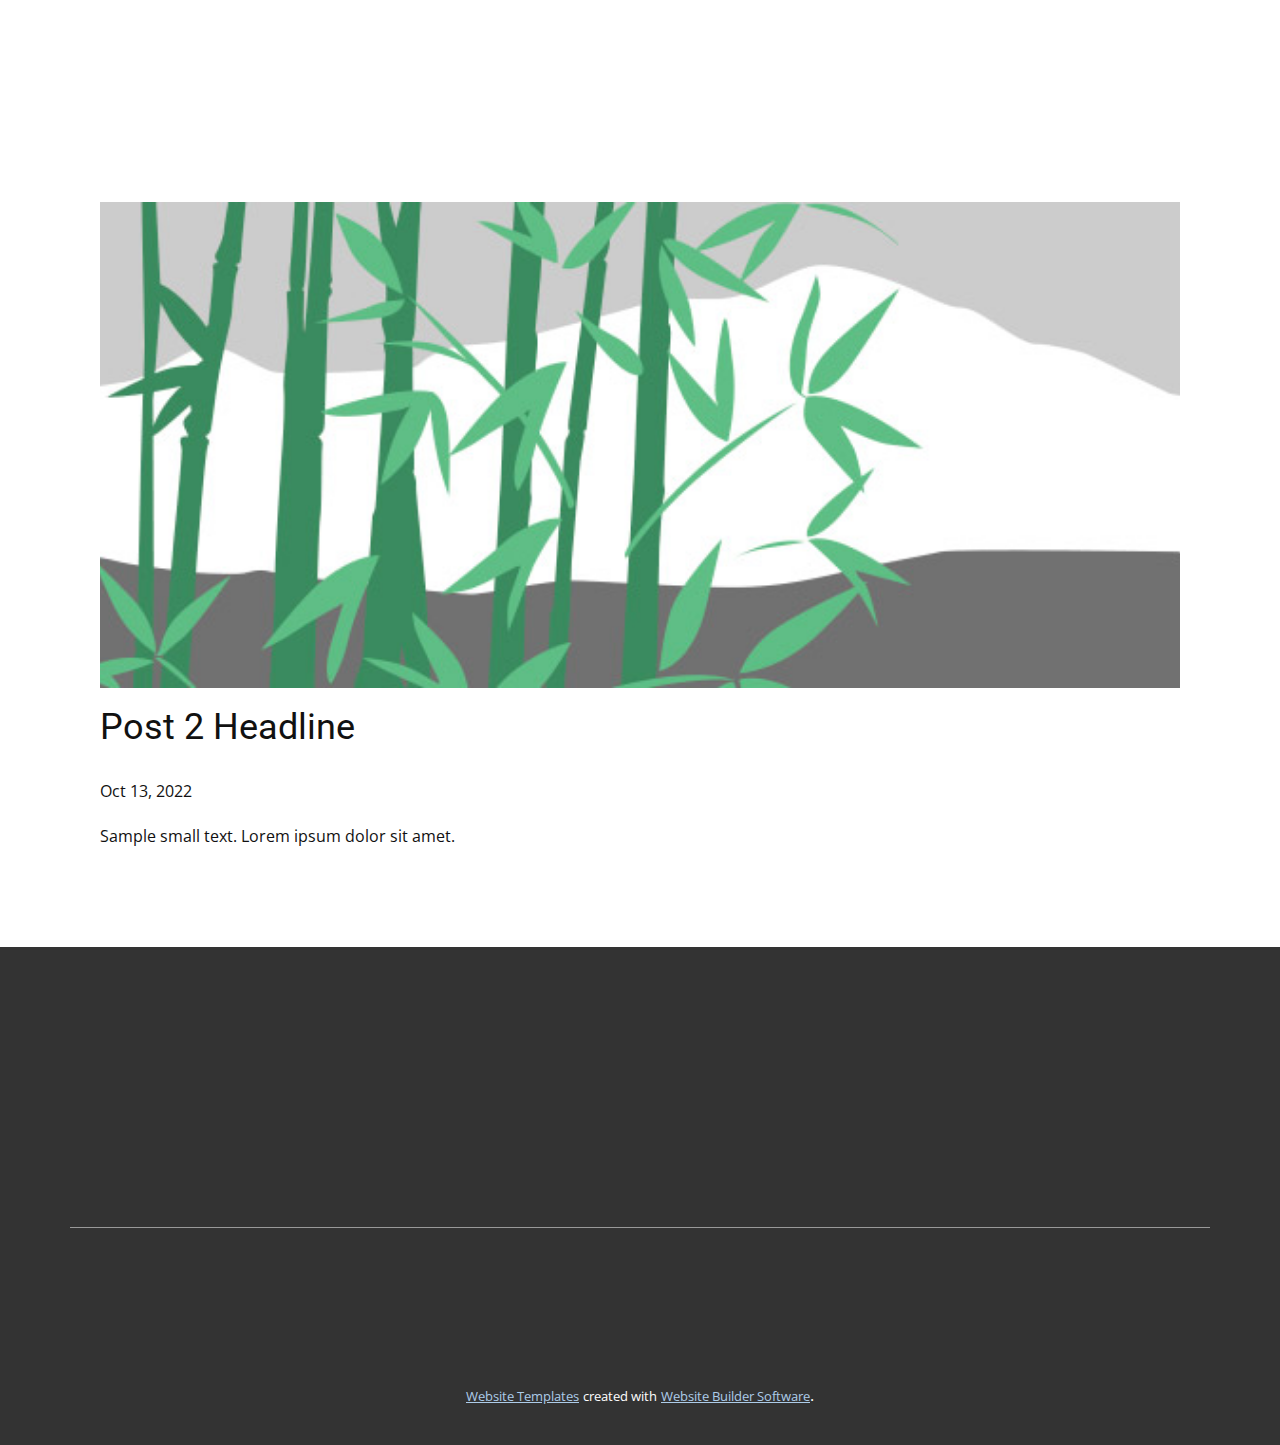
<file: blog/post-1.html>
<!DOCTYPE html>
<html style="font-size: 16px;" lang="en"><head>
    <meta name="viewport" content="width=device-width, initial-scale=1.0">
    <meta charset="utf-8">
    <meta name="keywords" content="Post 1 Headline">
    <meta name="description" content="">
    <title>Post 2 Headline</title>
    <link rel="stylesheet" href="../nicepage.css" media="screen">
<link rel="stylesheet" href="../Post-Template.css" media="screen">
    <script class="u-script" type="text/javascript" src="../jquery.js" defer=""></script>
    <script class="u-script" type="text/javascript" src="../nicepage.js" defer=""></script>
    <meta name="generator" content="Nicepage 4.20.1, nicepage.com">
    <link id="u-theme-google-font" rel="stylesheet" href="https://fonts.googleapis.com/css?family=Roboto:100,100i,300,300i,400,400i,500,500i,700,700i,900,900i|Open+Sans:300,300i,400,400i,500,500i,600,600i,700,700i,800,800i">
    
    
    <script type="application/ld+json">{
		"@context": "http://schema.org",
		"@type": "Organization",
		"name": ""
}</script>
    <meta name="theme-color" content="#478ac9">
  </head>
  <body class="u-body u-xl-mode" data-lang="en"><header class="u-clearfix u-header u-header" id="sec-f6e9"><div class="u-clearfix u-sheet u-sheet-1"></div></header>
    <section class="u-align-center u-clearfix u-section-1" id="sec-3340">
      <div class="u-clearfix u-sheet u-valign-middle-md u-valign-middle-sm u-valign-middle-xs u-sheet-1"><!--post_details--><!--post_details_options_json--><!--{"source":""}--><!--/post_details_options_json--><!--blog_post-->
        <div class="u-container-style u-expanded-width u-post-details u-post-details-1">
          <div class="u-container-layout u-valign-middle u-container-layout-1"><!--blog_post_image-->
            <img alt="" class="u-blog-control u-expanded-width u-image u-image-default u-image-1" src="../images/68f64b9d.jpeg"><!--/blog_post_image--><!--blog_post_header-->
            <h2 class="u-blog-control u-text u-text-1">Post 2 Headline</h2><!--/blog_post_header--><!--blog_post_metadata-->
            <div class="u-blog-control u-metadata u-metadata-1"><!--blog_post_metadata_date-->
              <span class="u-meta-date u-meta-icon">Oct 13, 2022</span><!--/blog_post_metadata_date--><!--blog_post_metadata_category-->
              <!--/blog_post_metadata_category--><!--blog_post_metadata_comments-->
              <!--/blog_post_metadata_comments-->
            </div><!--/blog_post_metadata--><!--blog_post_content-->
            <div class="u-align-justify u-blog-control u-post-content u-text u-text-2 fr-view">
  Sample small text. Lorem ipsum dolor sit amet.
  </div><!--/blog_post_content-->
          </div>
        </div><!--/blog_post--><!--/post_details-->
      </div>
    </section>
    
    
    <footer class="u-clearfix u-footer u-grey-80" id="sec-8f7c"><div class="u-clearfix u-sheet u-sheet-1">
        <div class="u-border-1 u-border-white u-expanded-width u-line u-line-horizontal u-opacity u-opacity-50 u-line-1"></div>
      </div></footer>
    <section class="u-backlink u-clearfix u-grey-80">
      <a class="u-link" href="https://nicepage.com/website-templates" target="_blank">
        <span>Website Templates</span>
      </a>
      <p class="u-text">
        <span>created with</span>
      </p>
      <a class="u-link" href="" target="_blank">
        <span>Website Builder Software</span>
      </a>. 
    </section>
  
</body></html>
</file>
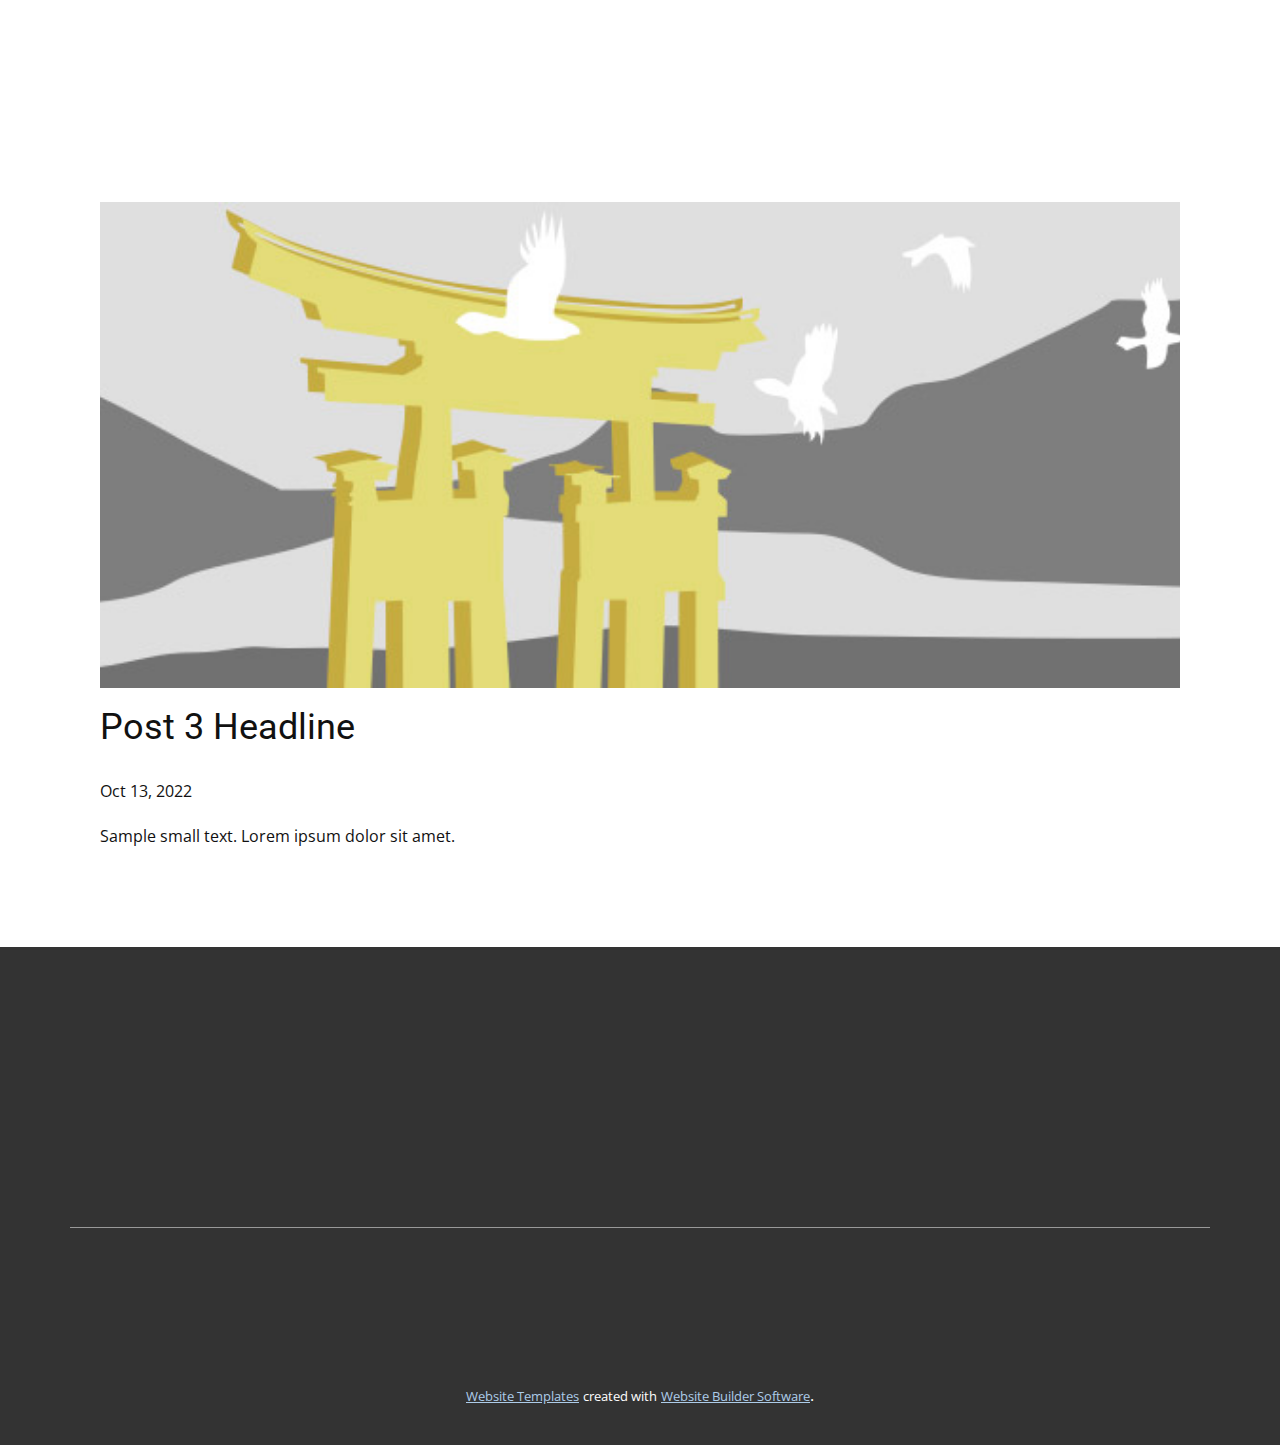
<file: blog/post-2.html>
<!DOCTYPE html>
<html style="font-size: 16px;" lang="en"><head>
    <meta name="viewport" content="width=device-width, initial-scale=1.0">
    <meta charset="utf-8">
    <meta name="keywords" content="Post 1 Headline">
    <meta name="description" content="">
    <title>Post 3 Headline</title>
    <link rel="stylesheet" href="../nicepage.css" media="screen">
<link rel="stylesheet" href="../Post-Template.css" media="screen">
    <script class="u-script" type="text/javascript" src="../jquery.js" defer=""></script>
    <script class="u-script" type="text/javascript" src="../nicepage.js" defer=""></script>
    <meta name="generator" content="Nicepage 4.20.1, nicepage.com">
    <link id="u-theme-google-font" rel="stylesheet" href="https://fonts.googleapis.com/css?family=Roboto:100,100i,300,300i,400,400i,500,500i,700,700i,900,900i|Open+Sans:300,300i,400,400i,500,500i,600,600i,700,700i,800,800i">
    
    
    <script type="application/ld+json">{
		"@context": "http://schema.org",
		"@type": "Organization",
		"name": ""
}</script>
    <meta name="theme-color" content="#478ac9">
  </head>
  <body class="u-body u-xl-mode" data-lang="en"><header class="u-clearfix u-header u-header" id="sec-f6e9"><div class="u-clearfix u-sheet u-sheet-1"></div></header>
    <section class="u-align-center u-clearfix u-section-1" id="sec-3340">
      <div class="u-clearfix u-sheet u-valign-middle-md u-valign-middle-sm u-valign-middle-xs u-sheet-1"><!--post_details--><!--post_details_options_json--><!--{"source":""}--><!--/post_details_options_json--><!--blog_post-->
        <div class="u-container-style u-expanded-width u-post-details u-post-details-1">
          <div class="u-container-layout u-valign-middle u-container-layout-1"><!--blog_post_image-->
            <img alt="" class="u-blog-control u-expanded-width u-image u-image-default u-image-1" src="../images/8ad73f3c.jpeg"><!--/blog_post_image--><!--blog_post_header-->
            <h2 class="u-blog-control u-text u-text-1">Post 3 Headline</h2><!--/blog_post_header--><!--blog_post_metadata-->
            <div class="u-blog-control u-metadata u-metadata-1"><!--blog_post_metadata_date-->
              <span class="u-meta-date u-meta-icon">Oct 13, 2022</span><!--/blog_post_metadata_date--><!--blog_post_metadata_category-->
              <!--/blog_post_metadata_category--><!--blog_post_metadata_comments-->
              <!--/blog_post_metadata_comments-->
            </div><!--/blog_post_metadata--><!--blog_post_content-->
            <div class="u-align-justify u-blog-control u-post-content u-text u-text-2 fr-view">
  Sample small text. Lorem ipsum dolor sit amet.
  </div><!--/blog_post_content-->
          </div>
        </div><!--/blog_post--><!--/post_details-->
      </div>
    </section>
    
    
    <footer class="u-clearfix u-footer u-grey-80" id="sec-8f7c"><div class="u-clearfix u-sheet u-sheet-1">
        <div class="u-border-1 u-border-white u-expanded-width u-line u-line-horizontal u-opacity u-opacity-50 u-line-1"></div>
      </div></footer>
    <section class="u-backlink u-clearfix u-grey-80">
      <a class="u-link" href="https://nicepage.com/website-templates" target="_blank">
        <span>Website Templates</span>
      </a>
      <p class="u-text">
        <span>created with</span>
      </p>
      <a class="u-link" href="" target="_blank">
        <span>Website Builder Software</span>
      </a>. 
    </section>
  
</body></html>
</file>
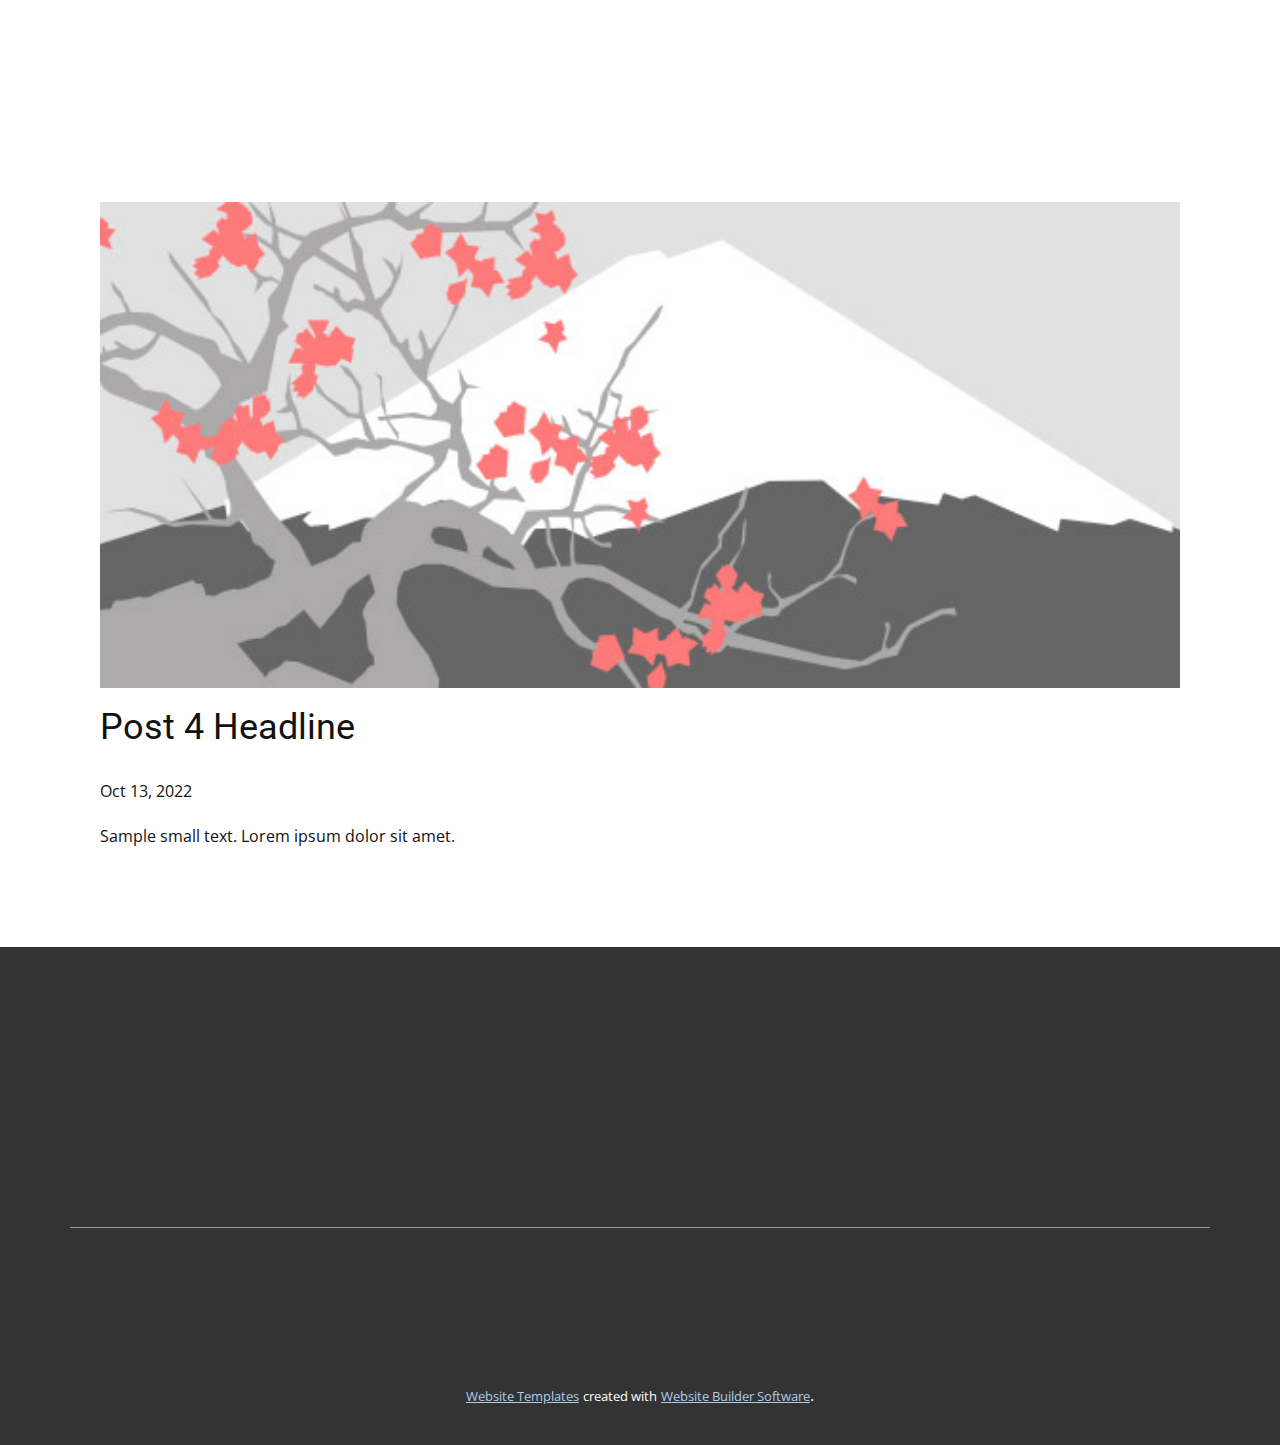
<file: blog/post-3.html>
<!DOCTYPE html>
<html style="font-size: 16px;" lang="en"><head>
    <meta name="viewport" content="width=device-width, initial-scale=1.0">
    <meta charset="utf-8">
    <meta name="keywords" content="Post 1 Headline">
    <meta name="description" content="">
    <title>Post 4 Headline</title>
    <link rel="stylesheet" href="../nicepage.css" media="screen">
<link rel="stylesheet" href="../Post-Template.css" media="screen">
    <script class="u-script" type="text/javascript" src="../jquery.js" defer=""></script>
    <script class="u-script" type="text/javascript" src="../nicepage.js" defer=""></script>
    <meta name="generator" content="Nicepage 4.20.1, nicepage.com">
    <link id="u-theme-google-font" rel="stylesheet" href="https://fonts.googleapis.com/css?family=Roboto:100,100i,300,300i,400,400i,500,500i,700,700i,900,900i|Open+Sans:300,300i,400,400i,500,500i,600,600i,700,700i,800,800i">
    
    
    <script type="application/ld+json">{
		"@context": "http://schema.org",
		"@type": "Organization",
		"name": ""
}</script>
    <meta name="theme-color" content="#478ac9">
  </head>
  <body class="u-body u-xl-mode" data-lang="en"><header class="u-clearfix u-header u-header" id="sec-f6e9"><div class="u-clearfix u-sheet u-sheet-1"></div></header>
    <section class="u-align-center u-clearfix u-section-1" id="sec-3340">
      <div class="u-clearfix u-sheet u-valign-middle-md u-valign-middle-sm u-valign-middle-xs u-sheet-1"><!--post_details--><!--post_details_options_json--><!--{"source":""}--><!--/post_details_options_json--><!--blog_post-->
        <div class="u-container-style u-expanded-width u-post-details u-post-details-1">
          <div class="u-container-layout u-valign-middle u-container-layout-1"><!--blog_post_image-->
            <img alt="" class="u-blog-control u-expanded-width u-image u-image-default u-image-1" src="../images/0fd3416c.jpeg"><!--/blog_post_image--><!--blog_post_header-->
            <h2 class="u-blog-control u-text u-text-1">Post 4 Headline</h2><!--/blog_post_header--><!--blog_post_metadata-->
            <div class="u-blog-control u-metadata u-metadata-1"><!--blog_post_metadata_date-->
              <span class="u-meta-date u-meta-icon">Oct 13, 2022</span><!--/blog_post_metadata_date--><!--blog_post_metadata_category-->
              <!--/blog_post_metadata_category--><!--blog_post_metadata_comments-->
              <!--/blog_post_metadata_comments-->
            </div><!--/blog_post_metadata--><!--blog_post_content-->
            <div class="u-align-justify u-blog-control u-post-content u-text u-text-2 fr-view">
  Sample small text. Lorem ipsum dolor sit amet.
  </div><!--/blog_post_content-->
          </div>
        </div><!--/blog_post--><!--/post_details-->
      </div>
    </section>
    
    
    <footer class="u-clearfix u-footer u-grey-80" id="sec-8f7c"><div class="u-clearfix u-sheet u-sheet-1">
        <div class="u-border-1 u-border-white u-expanded-width u-line u-line-horizontal u-opacity u-opacity-50 u-line-1"></div>
      </div></footer>
    <section class="u-backlink u-clearfix u-grey-80">
      <a class="u-link" href="https://nicepage.com/website-templates" target="_blank">
        <span>Website Templates</span>
      </a>
      <p class="u-text">
        <span>created with</span>
      </p>
      <a class="u-link" href="" target="_blank">
        <span>Website Builder Software</span>
      </a>. 
    </section>
  
</body></html>
</file>
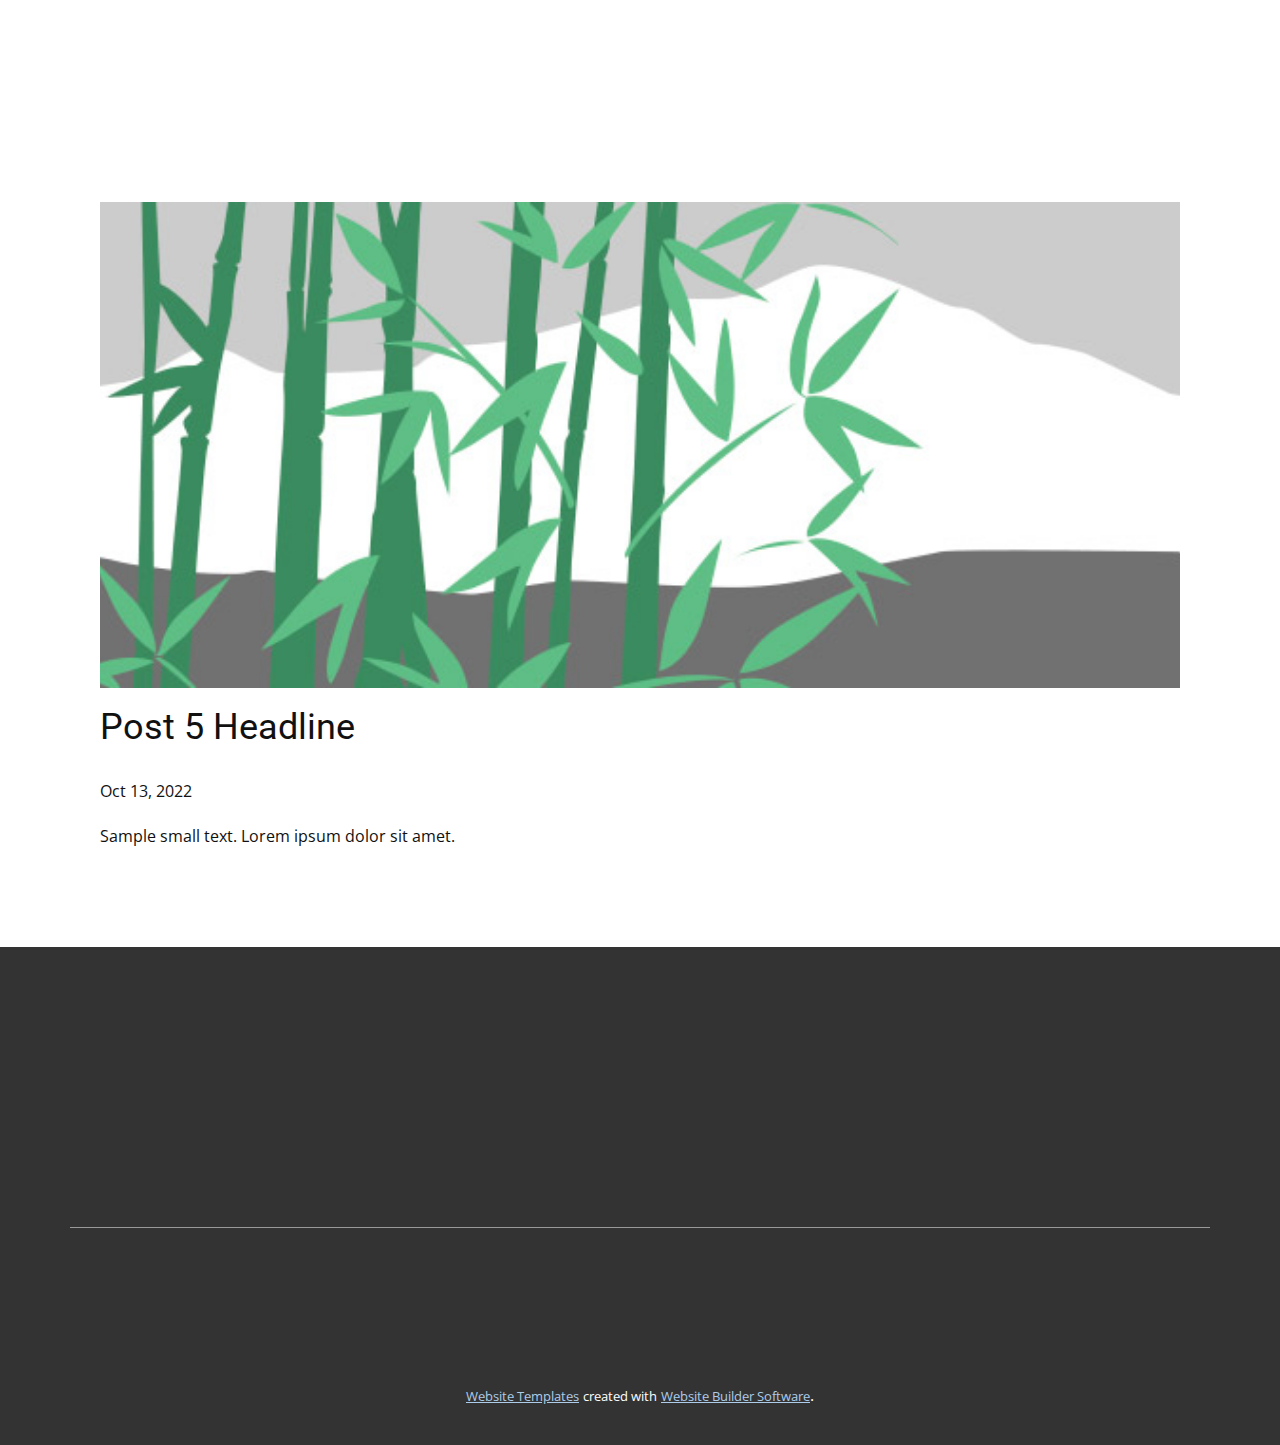
<file: blog/post-4.html>
<!DOCTYPE html>
<html style="font-size: 16px;" lang="en"><head>
    <meta name="viewport" content="width=device-width, initial-scale=1.0">
    <meta charset="utf-8">
    <meta name="keywords" content="Post 1 Headline">
    <meta name="description" content="">
    <title>Post 5 Headline</title>
    <link rel="stylesheet" href="../nicepage.css" media="screen">
<link rel="stylesheet" href="../Post-Template.css" media="screen">
    <script class="u-script" type="text/javascript" src="../jquery.js" defer=""></script>
    <script class="u-script" type="text/javascript" src="../nicepage.js" defer=""></script>
    <meta name="generator" content="Nicepage 4.20.1, nicepage.com">
    <link id="u-theme-google-font" rel="stylesheet" href="https://fonts.googleapis.com/css?family=Roboto:100,100i,300,300i,400,400i,500,500i,700,700i,900,900i|Open+Sans:300,300i,400,400i,500,500i,600,600i,700,700i,800,800i">
    
    
    <script type="application/ld+json">{
		"@context": "http://schema.org",
		"@type": "Organization",
		"name": ""
}</script>
    <meta name="theme-color" content="#478ac9">
  </head>
  <body class="u-body u-xl-mode" data-lang="en"><header class="u-clearfix u-header u-header" id="sec-f6e9"><div class="u-clearfix u-sheet u-sheet-1"></div></header>
    <section class="u-align-center u-clearfix u-section-1" id="sec-3340">
      <div class="u-clearfix u-sheet u-valign-middle-md u-valign-middle-sm u-valign-middle-xs u-sheet-1"><!--post_details--><!--post_details_options_json--><!--{"source":""}--><!--/post_details_options_json--><!--blog_post-->
        <div class="u-container-style u-expanded-width u-post-details u-post-details-1">
          <div class="u-container-layout u-valign-middle u-container-layout-1"><!--blog_post_image-->
            <img alt="" class="u-blog-control u-expanded-width u-image u-image-default u-image-1" src="../images/68f64b9d.jpeg"><!--/blog_post_image--><!--blog_post_header-->
            <h2 class="u-blog-control u-text u-text-1">Post 5 Headline</h2><!--/blog_post_header--><!--blog_post_metadata-->
            <div class="u-blog-control u-metadata u-metadata-1"><!--blog_post_metadata_date-->
              <span class="u-meta-date u-meta-icon">Oct 13, 2022</span><!--/blog_post_metadata_date--><!--blog_post_metadata_category-->
              <!--/blog_post_metadata_category--><!--blog_post_metadata_comments-->
              <!--/blog_post_metadata_comments-->
            </div><!--/blog_post_metadata--><!--blog_post_content-->
            <div class="u-align-justify u-blog-control u-post-content u-text u-text-2 fr-view">
  Sample small text. Lorem ipsum dolor sit amet.
  </div><!--/blog_post_content-->
          </div>
        </div><!--/blog_post--><!--/post_details-->
      </div>
    </section>
    
    
    <footer class="u-clearfix u-footer u-grey-80" id="sec-8f7c"><div class="u-clearfix u-sheet u-sheet-1">
        <div class="u-border-1 u-border-white u-expanded-width u-line u-line-horizontal u-opacity u-opacity-50 u-line-1"></div>
      </div></footer>
    <section class="u-backlink u-clearfix u-grey-80">
      <a class="u-link" href="https://nicepage.com/website-templates" target="_blank">
        <span>Website Templates</span>
      </a>
      <p class="u-text">
        <span>created with</span>
      </p>
      <a class="u-link" href="" target="_blank">
        <span>Website Builder Software</span>
      </a>. 
    </section>
  
</body></html>
</file>
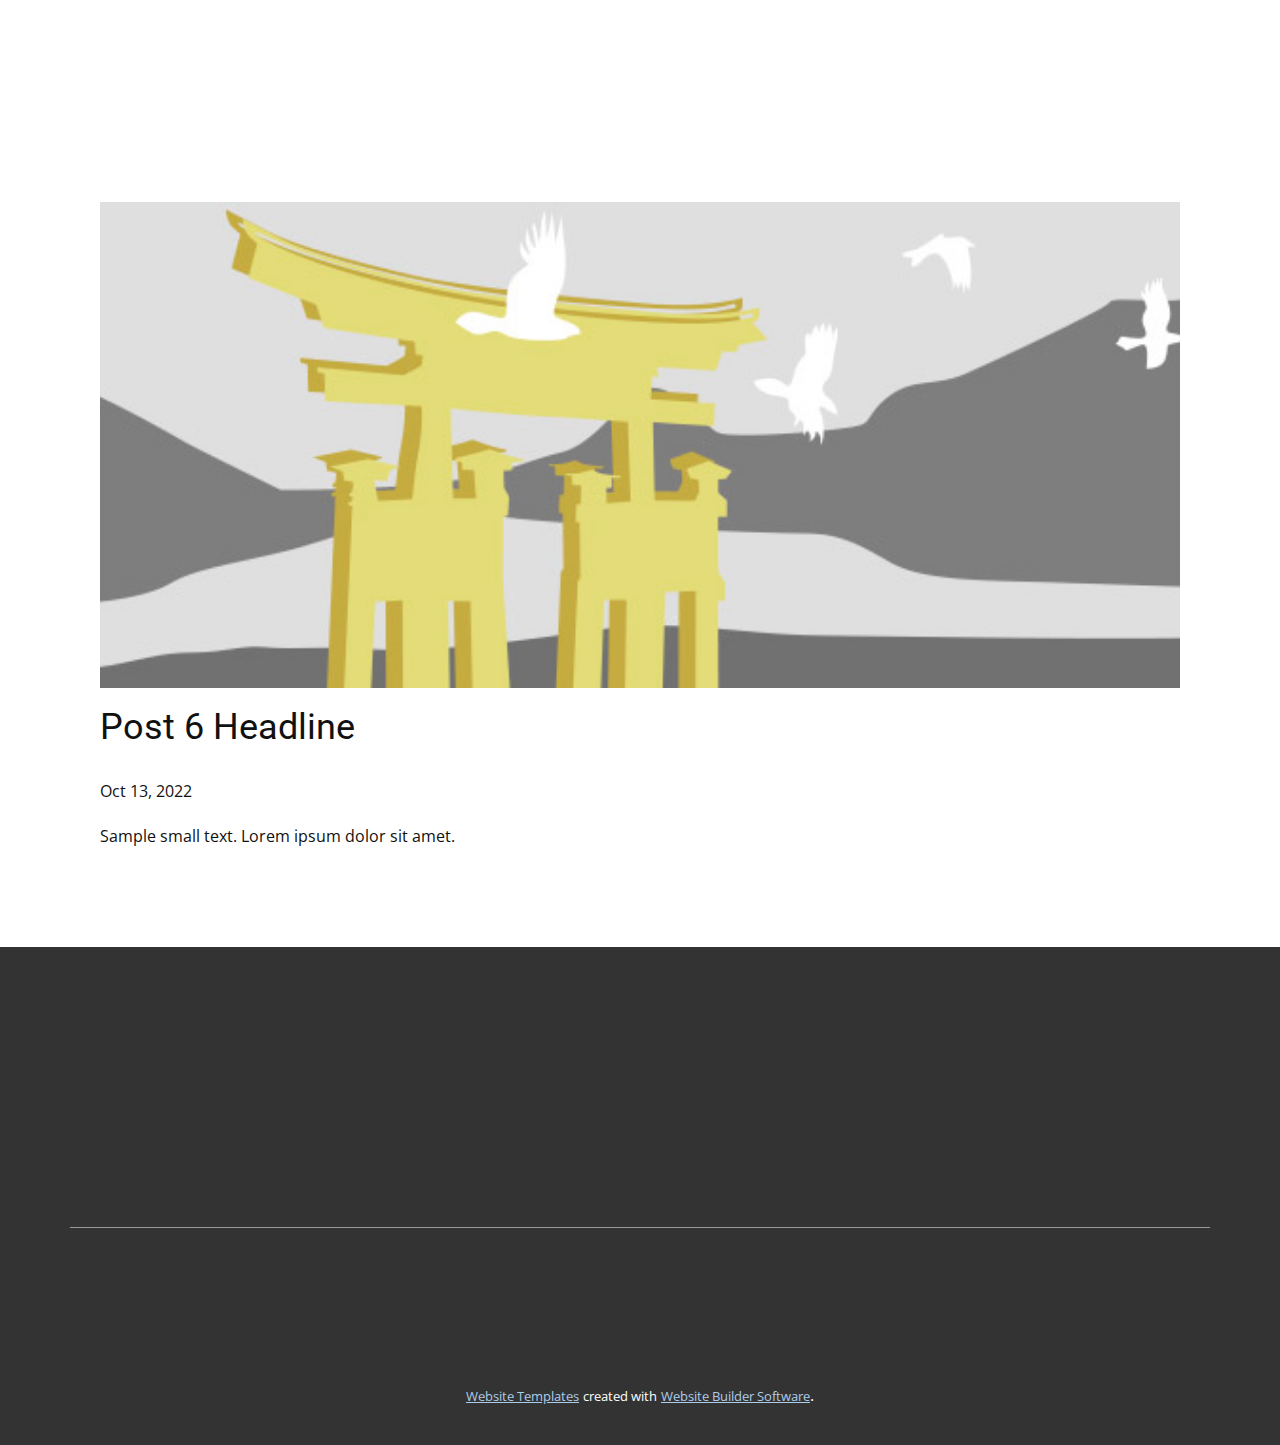
<file: blog/post-5.html>
<!DOCTYPE html>
<html style="font-size: 16px;" lang="en"><head>
    <meta name="viewport" content="width=device-width, initial-scale=1.0">
    <meta charset="utf-8">
    <meta name="keywords" content="Post 1 Headline">
    <meta name="description" content="">
    <title>Post 6 Headline</title>
    <link rel="stylesheet" href="../nicepage.css" media="screen">
<link rel="stylesheet" href="../Post-Template.css" media="screen">
    <script class="u-script" type="text/javascript" src="../jquery.js" defer=""></script>
    <script class="u-script" type="text/javascript" src="../nicepage.js" defer=""></script>
    <meta name="generator" content="Nicepage 4.20.1, nicepage.com">
    <link id="u-theme-google-font" rel="stylesheet" href="https://fonts.googleapis.com/css?family=Roboto:100,100i,300,300i,400,400i,500,500i,700,700i,900,900i|Open+Sans:300,300i,400,400i,500,500i,600,600i,700,700i,800,800i">
    
    
    <script type="application/ld+json">{
		"@context": "http://schema.org",
		"@type": "Organization",
		"name": ""
}</script>
    <meta name="theme-color" content="#478ac9">
  </head>
  <body class="u-body u-xl-mode" data-lang="en"><header class="u-clearfix u-header u-header" id="sec-f6e9"><div class="u-clearfix u-sheet u-sheet-1"></div></header>
    <section class="u-align-center u-clearfix u-section-1" id="sec-3340">
      <div class="u-clearfix u-sheet u-valign-middle-md u-valign-middle-sm u-valign-middle-xs u-sheet-1"><!--post_details--><!--post_details_options_json--><!--{"source":""}--><!--/post_details_options_json--><!--blog_post-->
        <div class="u-container-style u-expanded-width u-post-details u-post-details-1">
          <div class="u-container-layout u-valign-middle u-container-layout-1"><!--blog_post_image-->
            <img alt="" class="u-blog-control u-expanded-width u-image u-image-default u-image-1" src="../images/8ad73f3c.jpeg"><!--/blog_post_image--><!--blog_post_header-->
            <h2 class="u-blog-control u-text u-text-1">Post 6 Headline</h2><!--/blog_post_header--><!--blog_post_metadata-->
            <div class="u-blog-control u-metadata u-metadata-1"><!--blog_post_metadata_date-->
              <span class="u-meta-date u-meta-icon">Oct 13, 2022</span><!--/blog_post_metadata_date--><!--blog_post_metadata_category-->
              <!--/blog_post_metadata_category--><!--blog_post_metadata_comments-->
              <!--/blog_post_metadata_comments-->
            </div><!--/blog_post_metadata--><!--blog_post_content-->
            <div class="u-align-justify u-blog-control u-post-content u-text u-text-2 fr-view">
  Sample small text. Lorem ipsum dolor sit amet.
  </div><!--/blog_post_content-->
          </div>
        </div><!--/blog_post--><!--/post_details-->
      </div>
    </section>
    
    
    <footer class="u-clearfix u-footer u-grey-80" id="sec-8f7c"><div class="u-clearfix u-sheet u-sheet-1">
        <div class="u-border-1 u-border-white u-expanded-width u-line u-line-horizontal u-opacity u-opacity-50 u-line-1"></div>
      </div></footer>
    <section class="u-backlink u-clearfix u-grey-80">
      <a class="u-link" href="https://nicepage.com/website-templates" target="_blank">
        <span>Website Templates</span>
      </a>
      <p class="u-text">
        <span>created with</span>
      </p>
      <a class="u-link" href="" target="_blank">
        <span>Website Builder Software</span>
      </a>. 
    </section>
  
</body></html>
</file>
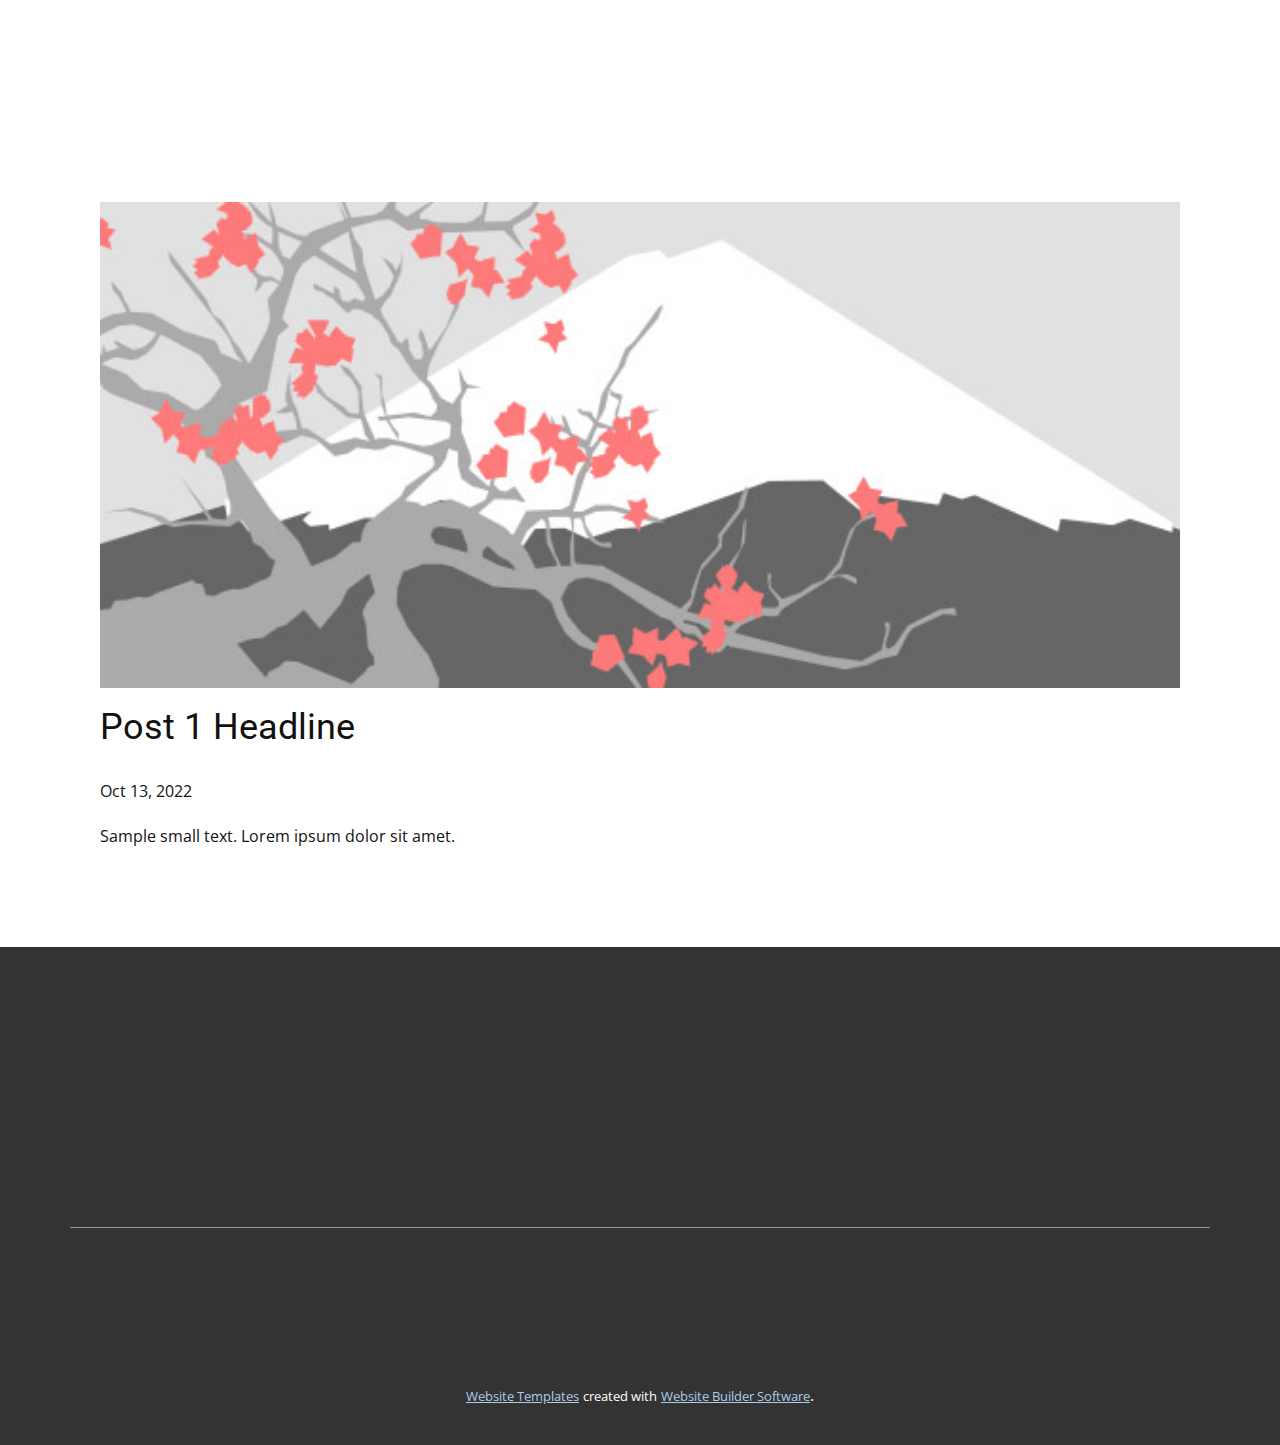
<file: blog/post.html>
<!DOCTYPE html>
<html style="font-size: 16px;" lang="en"><head>
    <meta name="viewport" content="width=device-width, initial-scale=1.0">
    <meta charset="utf-8">
    <meta name="keywords" content="Post 1 Headline">
    <meta name="description" content="">
    <title>Post 1 Headline</title>
    <link rel="stylesheet" href="../nicepage.css" media="screen">
<link rel="stylesheet" href="../Post-Template.css" media="screen">
    <script class="u-script" type="text/javascript" src="../jquery.js" defer=""></script>
    <script class="u-script" type="text/javascript" src="../nicepage.js" defer=""></script>
    <meta name="generator" content="Nicepage 4.20.1, nicepage.com">
    <link id="u-theme-google-font" rel="stylesheet" href="https://fonts.googleapis.com/css?family=Roboto:100,100i,300,300i,400,400i,500,500i,700,700i,900,900i|Open+Sans:300,300i,400,400i,500,500i,600,600i,700,700i,800,800i">
    
    
    <script type="application/ld+json">{
		"@context": "http://schema.org",
		"@type": "Organization",
		"name": ""
}</script>
    <meta name="theme-color" content="#478ac9">
  </head>
  <body class="u-body u-xl-mode" data-lang="en"><header class="u-clearfix u-header u-header" id="sec-f6e9"><div class="u-clearfix u-sheet u-sheet-1"></div></header>
    <section class="u-align-center u-clearfix u-section-1" id="sec-3340">
      <div class="u-clearfix u-sheet u-valign-middle-md u-valign-middle-sm u-valign-middle-xs u-sheet-1"><!--post_details--><!--post_details_options_json--><!--{"source":""}--><!--/post_details_options_json--><!--blog_post-->
        <div class="u-container-style u-expanded-width u-post-details u-post-details-1">
          <div class="u-container-layout u-valign-middle u-container-layout-1"><!--blog_post_image-->
            <img alt="" class="u-blog-control u-expanded-width u-image u-image-default u-image-1" src="../images/0fd3416c.jpeg"><!--/blog_post_image--><!--blog_post_header-->
            <h2 class="u-blog-control u-text u-text-1">Post 1 Headline</h2><!--/blog_post_header--><!--blog_post_metadata-->
            <div class="u-blog-control u-metadata u-metadata-1"><!--blog_post_metadata_date-->
              <span class="u-meta-date u-meta-icon">Oct 13, 2022</span><!--/blog_post_metadata_date--><!--blog_post_metadata_category-->
              <!--/blog_post_metadata_category--><!--blog_post_metadata_comments-->
              <!--/blog_post_metadata_comments-->
            </div><!--/blog_post_metadata--><!--blog_post_content-->
            <div class="u-align-justify u-blog-control u-post-content u-text u-text-2 fr-view">
  Sample small text. Lorem ipsum dolor sit amet.
  </div><!--/blog_post_content-->
          </div>
        </div><!--/blog_post--><!--/post_details-->
      </div>
    </section>
    
    
    <footer class="u-clearfix u-footer u-grey-80" id="sec-8f7c"><div class="u-clearfix u-sheet u-sheet-1">
        <div class="u-border-1 u-border-white u-expanded-width u-line u-line-horizontal u-opacity u-opacity-50 u-line-1"></div>
      </div></footer>
    <section class="u-backlink u-clearfix u-grey-80">
      <a class="u-link" href="https://nicepage.com/website-templates" target="_blank">
        <span>Website Templates</span>
      </a>
      <p class="u-text">
        <span>created with</span>
      </p>
      <a class="u-link" href="" target="_blank">
        <span>Website Builder Software</span>
      </a>. 
    </section>
  
</body></html>
</file>
